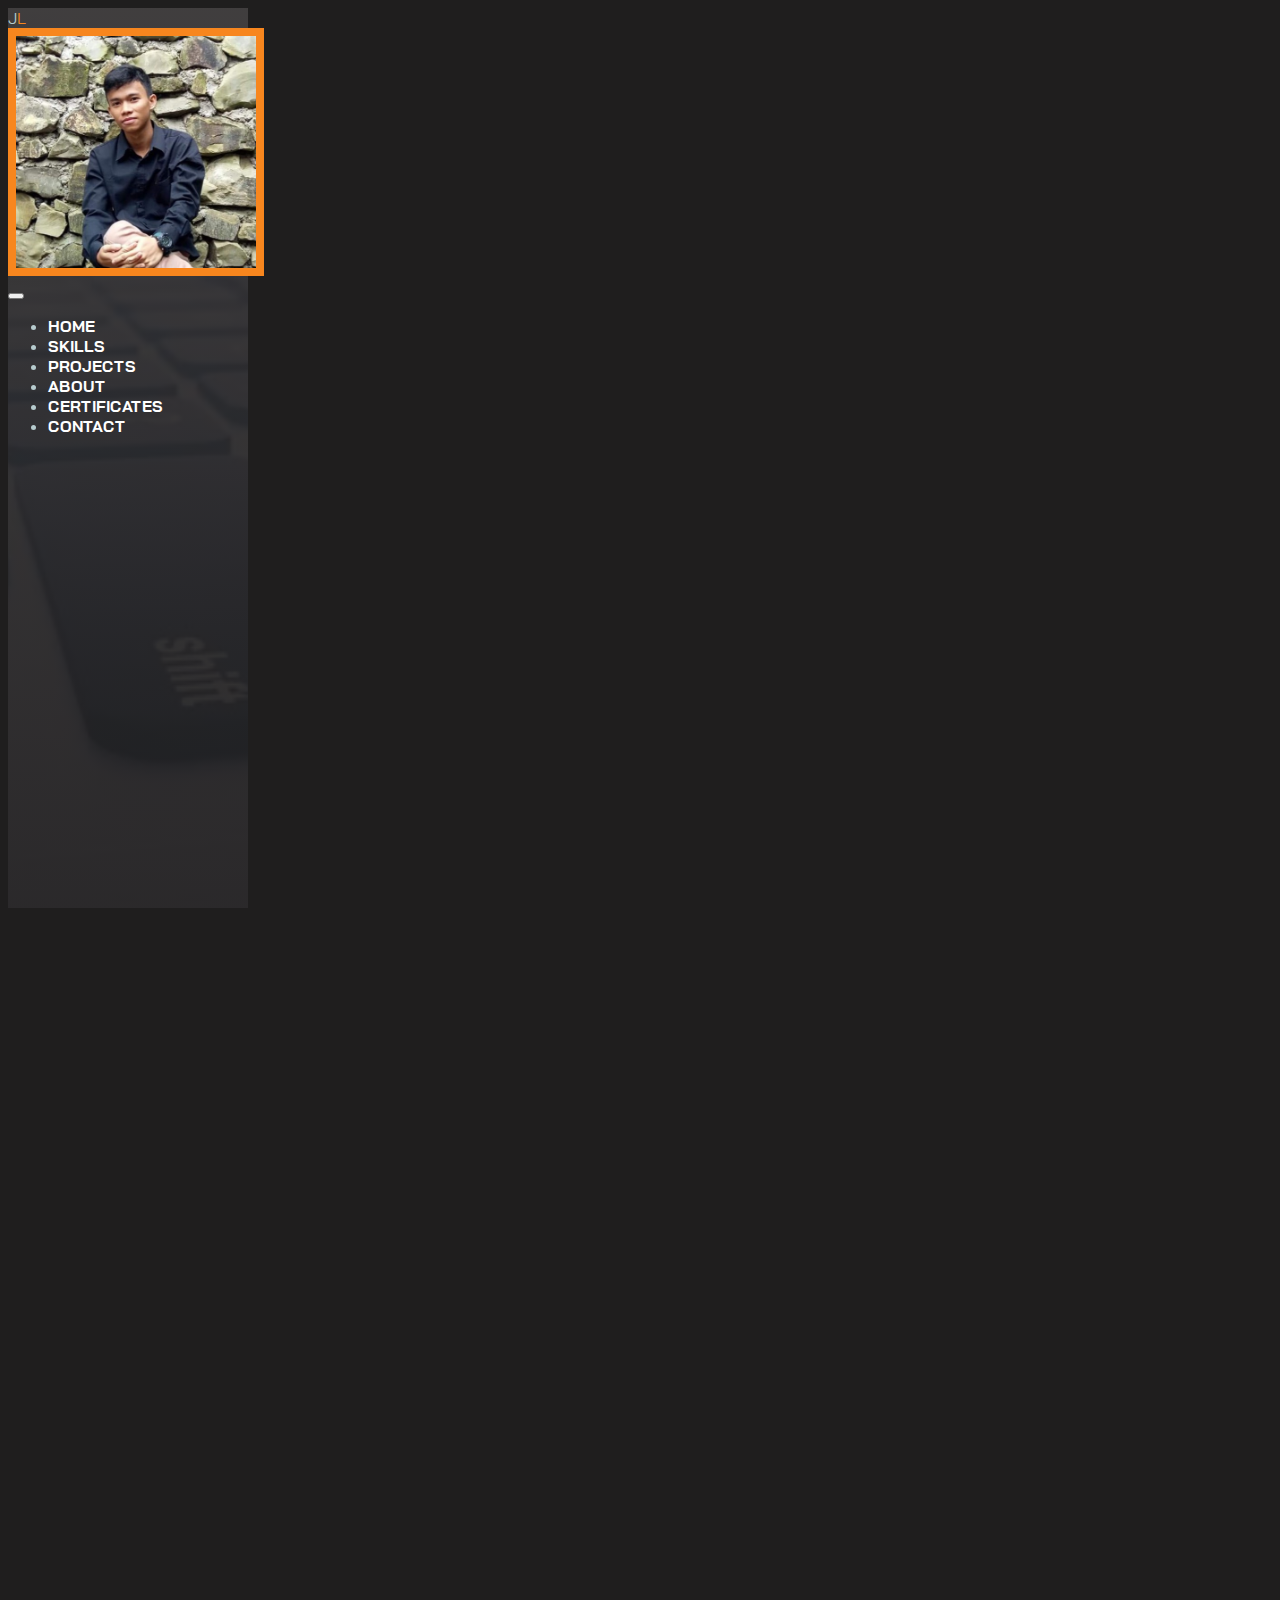
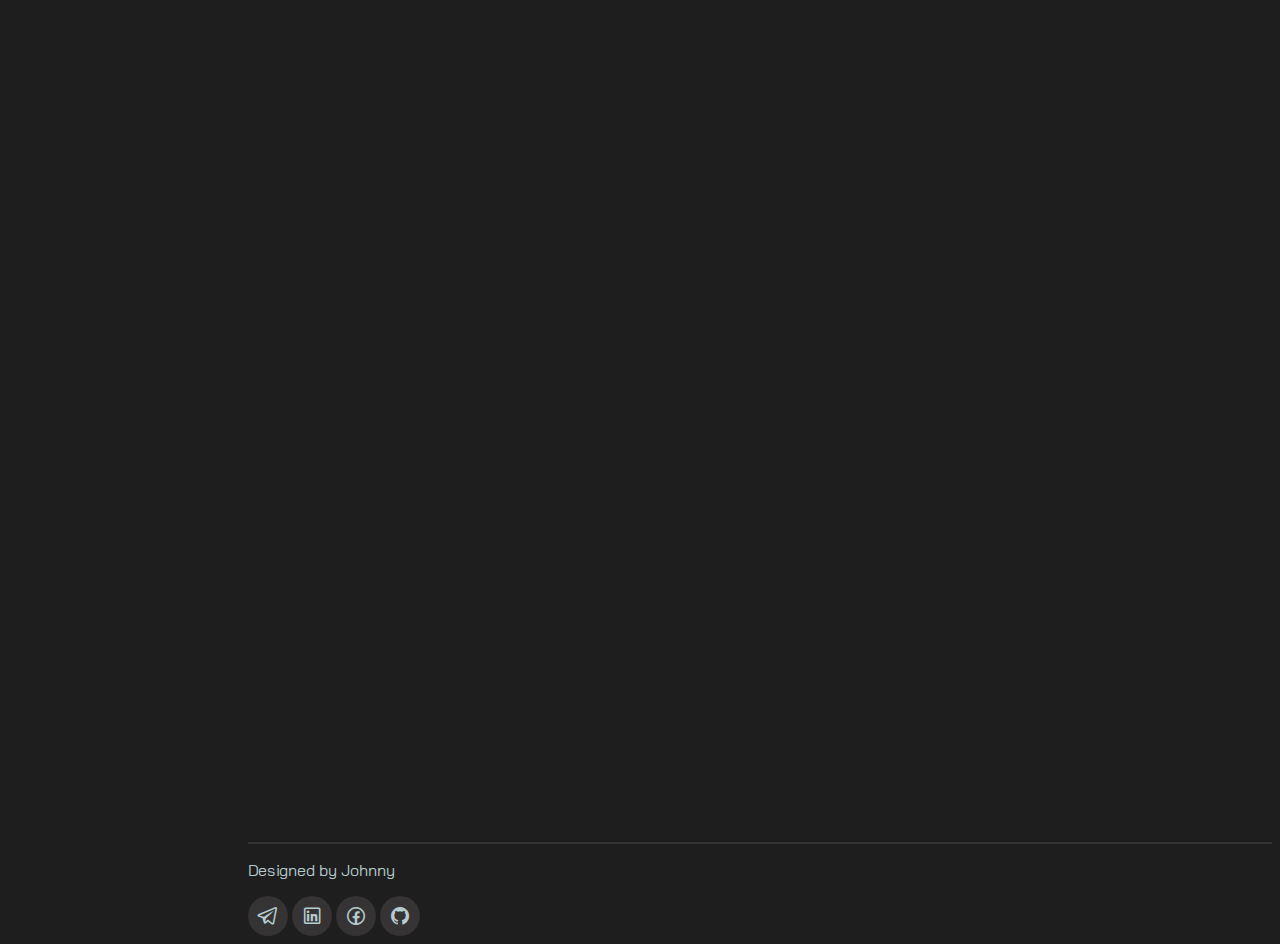
<file: index.html>
<!DOCTYPE html>
<html lang="en">

<head>
    <meta charset="UTF-8">
    <meta http-equiv="X-UA-Compatible" content="IE=edge">
    <meta name="viewport" content="width=device-width, initial-scale=1.0">
    <title>John Lloyd Ramos | Portfolio</title>
    <link href="https://cdn.jsdelivr.net/npm/bootstrap@5.3.8/dist/css/bootstrap.min.css" rel="stylesheet" integrity="sha384-sRIl4kxILFvY47J16cr9ZwB07vP4J8+LH7qKQnuqkuIAvNWLzeN8tE5YBujZqJLB" crossorigin="anonymous">
    <link rel="stylesheet" href="./assets/css/aos.css">
    <link rel="stylesheet" href="./assets/css/line-awesome.min.css">
    <link rel="stylesheet" href="./assets/css/style.css">
</head>

<body data-bs-spy="scroll" data-bs-target=".navbar">

    <!-- NAVBAR -->
    <nav class="navbar navbar-expand-lg navbar-dark fixed-top">
        <div class="container flex-lg-column">
            <a class="navbar-brand mx-lg-auto mb-lg-4" href="#">
                <span class="h3 fw-bold d-block d-lg-none">J<span class="text-brand">L</span></span>
                <img src="./assets/images/dp.jpg" class="d-none d-lg-block rounded-circle" alt="">
            </a>
            <button class="navbar-toggler" type="button" data-bs-toggle="collapse" data-bs-target="#navbarNav"
                aria-controls="navbarNav" aria-expanded="false" aria-label="Toggle navigation">
                <span class="navbar-toggler-icon"></span>
            </button>
            <div class="collapse navbar-collapse" id="navbarNav">
                <ul class="navbar-nav ms-auto flex-lg-column text-lg-center">

                    <li class="nav-item">
                        <a class="nav-link" href="#home">Home</a>
                    </li>
                    <li class="nav-item">
                        <a class="nav-link" href="#skills">Skills</a>
                    </li>
                    <li class="nav-item">
                        <a class="nav-link" href="#projects">Projects</a>
                    </li>
                    <li class="nav-item">
                        <a class="nav-link" href="#about">About</a>
                    </li>
                    <li class="nav-item">
                        <a class="nav-link" href="#certificates">Certificates</a>
                    </li>
                    <li class="nav-item">
                        <a class="nav-link" href="#contact">Contact</a>
                    </li>

                </ul>
            </div>
        </div>
    </nav>
    <!-- //NAVBAR -->

    <!-- CONTENT WRAPPER -->
    <div id="content-wrapper">

        <!-- HOME -->
        <section id="home" class="full-height px-lg-5">

            <div class="container">
                <div class="row">
                    <div class="col-lg-10">
                        <h1 class="display-4 fw-bold" data-aos="fade-up">I AM <span class="text-brand">JOHN LLOYD RAMOS</span> <br></h1>
                        <p class="lead mt-2 mb-4" data-aos="fade-up" data-aos-delay="300">
                            An IT student with a passion for technology and innovation. I specialize in web development, database management, 
                            and security system management. My goal is to create impactful solutions that drive success for businesses and individuals alike.
                        </p>
                        <div data-aos="fade-up" data-aos-delay="600">
                            <a href="#projects" class="btn btn-brand me-3">Explore My Projects</a>
                        </div>
                    </div>
                </div>
            </div>

        </section>
        <!-- //HOME -->

        <!-- SKILLS -->
        <section id="skills" class="full-height px-lg-5">
            <div class="container">

                <div class="row pb-4" data-aos="fade-up">
                    <div class="col-lg-8">
                        <h6 class="text-brand">SKILLS</h6>
                        <h1>
                            Programming Languages Used
                        </h1>
                    </div>
                </div>

                <div class="row gy-4">

                    <div class="col-md-4" data-aos="fade-up">
                        <div class="service p-4 bg-base rounded-4 shadow-effect">
                            <div class="iconbox rounded-4">
                                <i class="lab la-html5"></i>
                            </div>
                            <h5 class="mt-4 mb-2">HTML</h5>
                            <p>
                                Learned the art of crafting well-structured and semantic HTML5 documents to build the foundation of engaging web experiences.
                            </p>
                        </div>
                    </div>

                    <div class="col-md-4" data-aos="fade-up" data-aos-delay="300">
                        <div class="service p-4 bg-base rounded-4 shadow-effect">
                            <div class="iconbox rounded-4">
                                <i class="lab la-css3-alt"></i>
                            </div>
                            <h5 class="mt-4 mb-2">CSS</h5>
                            <p>
                                Gained proficiency in CSS3 to create visually appealing and responsive web designs that adapt seamlessly across devices.
                            </p>
                        </div>
                    </div>

                    <div class="col-md-4" data-aos="fade-up" data-aos-delay="600">
                        <div class="service p-4 bg-base rounded-4 shadow-effect">
                            <div class="iconbox rounded-4">
                                <i class="lab la-js-square"></i>
                            </div>
                            <h5 class="mt-4 mb-2">JavaScript</h5>
                            <p>
                                Developed dynamic and interactive web applications using JavaScript, enhancing user engagement and functionality.
                            </p>
                        </div>
                    </div>

                </div>

            </div>
        </section>
        <!-- SKILLS -->

        <!-- PROJECTS -->
        <section id="projects" class="full-height px-lg-5">
            <div class="container">

                <div class="row pb-4" data-aos="fade-up">
                    <div class="col-lg-8">
                        <h6 class="text-brand">PROJECTS</h6>
                        <h1>My Recent Projects</h1>
                    </div>
                </div>

                <div class="row gy-4">

                    <div class="col-md-6" data-aos="fade-up">
                        <div class="card-custom rounded-4 bg-base shadow-effect">
                            <div class="card-custom-image rounded-4">
                                <img class="rounded-4" src="./assets/images/finance-tracking.webp" alt="">
                            </div>
                            <div class="card-custom-content p-4">
                                <h4>Financial Tracking System</h4>
                                <p>
                                    A comprehensive financial tracking system designed to help users manage their expenses, budgets, and financial goals effectively.
                                </p>
                               
                            </div>
                        </div>
                    </div>

                    <div class="col-md-6" data-aos="fade-up" data-aos-delay="300">
                        <div class="card-custom rounded-4 bg-base shadow-effect">
                            <div class="card-custom-image rounded-4">
                                <img class="rounded-4" src="./assets/images/Beauty-Wellness.png" alt="">
                            </div>
                            <div class="card-custom-content p-4">
                                <h4>Beauty & Wellness Landing Page</h4>
                                <p>
                                    A sleek and modern landing page for a beauty and wellness brand, showcasing services, products, and customer testimonials.
                                </p>
                                
                            </div>
                        </div>
                    </div>
                </div>

            </div>
        </section>
        <!-- //PROJECTS -->

        <!-- ABOUT -->
        <section id="about" class="full-height px-lg-5">
            <div class="container">

                <div class="row pb-4" data-aos="fade-up">
                    <div class="col-lg-8">
                        <h6 class="text-brand">ABOUT</h6>
                        <h1>My Education & Experience</h1>
                    </div>
                </div>

                <div class="row gy-5">
                    <div class="col-lg-6">

                        <h3 class="mb-4" data-aos="fade-up" data-aos-delay="300">Education</h3>
                        <div class="row gy-4">

                            <div class="col-12" data-aos="fade-up" data-aos-delay="600">
                                <div class="bg-base p-4 rounded-4 shadow-effect">
                                    <h4>BS in Information Technology</h4>
                                    <p class="text-brand mb-2">University of Mindanao (2023 - Present)</p>
                                    <p class="mb-0">
                                        Currently focusing on web development, UI/UX, and database management.
                                    </p>
                                </div>
                            </div>

                            <div class="col-12" data-aos="fade-up" data-aos-delay="600">
                                <div class="bg-base p-4 rounded-4 shadow-effect">
                                    <h4>Online Education</h4>
                                    <p class="text-brand mb-2">Google Coursera (2024 - 2025)</p>
                                    <p class="mb-0">
                                        Completed courses in web development, UI/UX, and IT Support.    
                                    </p>
                                </div>
                            </div>

                            <div class="col-12" data-aos="fade-up" data-aos-delay="600">
                                <div class="bg-base p-4 rounded-4 shadow-effect">
                                    <h4>Junior to Senior High School</h4>
                                    <p class="text-brand mb-2">Bernardo D. Carpio NHS (2014 - 2020)</p>
                                    <p class="mb-0">Completed Senior High School with a focus on STEM (Science, Technology, Engineering, and Mathematics).</p>
                                </div>
                            </div>

                        </div>

                    </div>

                    <div class="col-lg-6">

                        <h3 class="mb-4" data-aos="fade-up" data-aos-delay="300">Experience</h3>
                        <div class="row gy-4">

                            <div class="col-12" data-aos="fade-up" data-aos-delay="600">
                                <div class="bg-base p-4 rounded-4 shadow-effect">
                                    <h4>Judiciary Data Encoder</h4>
                                    <p class="text-brand mb-2">AP Solutions (2021 - 2022)</p>
                                    <p class="mb-0">
                                        Accurate data entry and management within the judiciary system.
                                    </p>
                                </div>
                            </div>

                            <div class="col-12" data-aos="fade-up" data-aos-delay="600">
                                <div class="bg-base p-4 rounded-4 shadow-effect">
                                    <h4>E-Commerce Data Analyst</h4>
                                    <p class="text-brand mb-2">Spectrum (2020 - 2021)</p>
                                    <p class="mb-0">
                                        Specializing in data-driven insights to optimize online sales strategies and enhance customer experiences.
                                    </p>
                                </div>
                            </div>

                            <div class="col-12" data-aos="fade-up" data-aos-delay="600">
                                <div class="bg-base p-4 rounded-4 shadow-effect">
                                    <h4>Clerical Assistant</h4>
                                    <p class="text-brand mb-2">Office of Councilor Dayap (2019 - 2020)</p>
                                    <p class="mb-0">
                                        Administrative support and assisted in various clerical tasks to ensure smooth office operations.
                                    </p>
                                </div>
                            </div>

                        </div>

                    </div>

                </div>

            </div>
        </section>
        <!-- //ABOUT -->

        <!-- CERTIFICATES -->
        <section id="certificates" class="full-height px-lg-5">
            <div class="container">

                <div class="row pb-4" data-aos="fade-up">
                    <div class="col-lg-8">
                        <h6 class="text-brand">CERTIFICATES</h6>
                        <h1>My Certificates</h1>
                    </div>
                </div>

                <div class="row gy-4">

                    <div class="col-md-4" data-aos="fade-up">
                        <div class="card-custom rounded-4 bg-base shadow-effect">
                            <div class="card-custom-image rounded-4">
                                <img class="rounded-4" src="./assets/images/ITSupport_Cert.png" alt="">
                            </div>
                            <div class="card-custom-content p-4">
                                <p class="text-brand mb-2">Nov 4, 2025</p>
                                <h5 class="mb-4">
                                    Google IT Support Professional Certificate
                                </h5>
                                <a href="https://www.coursera.org/account/accomplishments/professional-cert/LSFQOFPA9A81" target="_blank" class="link-custom">Read More</a>
                            </div>
                        </div>
                    </div>

                    <div class="col-md-4" data-aos="fade-up">
                        <div class="card-custom rounded-4 bg-base shadow-effect">
                            <div class="card-custom-image rounded-4">
                                <img class="rounded-4" src="./assets/images/ITNetworking_Cert.png" alt="">
                            </div>
                            <div class="card-custom-content p-4">
                                <p class="text-brand mb-2">Nov 4, 2025</p>
                                <h5 class="mb-4">
                                    Google Networking Professional Certificate
                                </h5>
                                <a href="https://coursera.org/share/15b78e711465ccabb2461dcfa98e40af" target="_blank" class="link-custom">Read More</a>
                            </div>
                        </div>
                    </div>

                    <div class="col-md-4" data-aos="fade-up">
                        <div class="card-custom rounded-4 bg-base shadow-effect">
                            <div class="card-custom-image rounded-4">
                                <img class="rounded-4" src="./assets/images/IT_OS_Cert.png" alt="">
                            </div>
                            <div class="card-custom-content p-4">
                                <p class="text-brand mb-2">Nov 4, 2025</p>
                                <h5 class="mb-4">
                                    Google Operating System Professional Certificate
                                </h5>
                                <a href="https://coursera.org/share/fc00935b7c4b14bda50ca4082fdb70f9" target="_blank" class="link-custom">Read More</a>
                            </div>
                        </div>
                    </div>

                    <div class="col-md-4" data-aos="fade-up">
                        <div class="card-custom rounded-4 bg-base shadow-effect">
                            <div class="card-custom-image rounded-4">
                                <img class="rounded-4" src="./assets/images/ITSystemAdministration_cert.png" alt="">
                            </div>
                            <div class="card-custom-content p-4">
                                <p class="text-brand mb-2">Dec 18, 2025</p>
                                <h5 class="mb-4">
                                    Google System Administration Professional Certificate
                                </h5>
                                <a href="https://coursera.org/share/b7662ce9567d2d2753fd430181bf6ccd" target="_blank" class="link-custom">Read More</a>
                            </div>
                        </div>
                    </div>

                    <div class="col-md-4" data-aos="fade-up">
                        <div class="card-custom rounded-4 bg-base shadow-effect">
                            <div class="card-custom-image rounded-4">
                                <img class="rounded-4" src="./assets/images/ITSecurity_Cert.png" alt="">
                            </div>
                            <div class="card-custom-content p-4">
                                <p class="text-brand mb-2">Nov 4, 2025</p>
                                <h5 class="mb-4">
                                    Google IT Security System Management Professional Certificate
                                </h5>
                                <a href="https://coursera.org/share/a89550cb9cd7c148a5d86a79e2e8f595" target="_blank" class="link-custom">Read More</a>
                            </div>
                        </div>
                    </div>

                </div>

            </div>
        </section>
        <!-- CERTIFICATES -->

        <!-- CONTACT -->
        <section id="contact" class="full-height px-lg-5">
            <div class="container">

                <div class="row justify-content-center text-center">
                    <div class="col-lg-8 pb-4" data-aos="fade-up">
                        <h6 class="text-brand">CONTACT</h6>
                        <h1>Interested in working together? Let's talk
                        </h1>
                    </div>

                    <div class="col-lg-8" data-aos="fade-up" data-aos-delay="300">
                        <form action="#" class="row g-lg-3 gy-3">
                            <div class="form-group col-md-6">
                                <input type="text" class="form-control" placeholder="Enter your name">
                            </div>
                            <div class="form-group col-md-6">
                                <input type="email" class="form-control" placeholder="Enter your email">
                            </div>
                            <div class="form-group col-12">
                                <input type="text" class="form-control" placeholder="Enter subject">
                            </div>
                            <div class="form-group col-12">
                                <textarea name="" rows="4" class="form-control" placeholder="Enter your message"></textarea>
                            </div>
                            <div class="form-group col-12 d-grid">
                                <button type="submit" class="btn btn-brand">Contact me</button>
                            </div>
                        </form>
                    </div>
                </div>


            </div>
        </section>
        <!-- //CONTACT -->

        <!-- FOOTER -->
        <footer class="py-5 px-lg-5">
            <div class="container">
                <div class="row gy-4 justify-content-between">
                    <div class="col-auto">
                        <p class="mb-0">Designed by <a href="#" class="fw-bold">Johnny</a></p>
                    </div>
                    <div class="col-auto">
                        <div class="social-icons">
                            <a href="https://t.me/@johnlloydramos" target="_blank"><i class="lab la-telegram"></i></a>
                            <a href="https://www.linkedin.com/in/john-lloyd-ramos-7476912b7/" target="_blank"><i class="lab la-linkedin"></i></a>
                            <a href="https://www.facebook.com/johnlloyd.ramos.7792/" target="_blank"><i class="lab la-facebook"></i></a>
                            <a href="https://github.com/Jani-777" target="_blank"><i class="lab la-github"></i></a>
                        </div>
                    </div>
                </div>
            </div>
        </footer>
        <!-- //FOOTER -->

    </div>
    <!-- //CONTENT WRAPPER -->



    <script src="./assets/js/bootstrap.bundle.min.js"></script>
    <script src="./assets/js/aos.js"></script>
    <script src="./assets/js/main.js"></script>
</body>

</html>
</file>
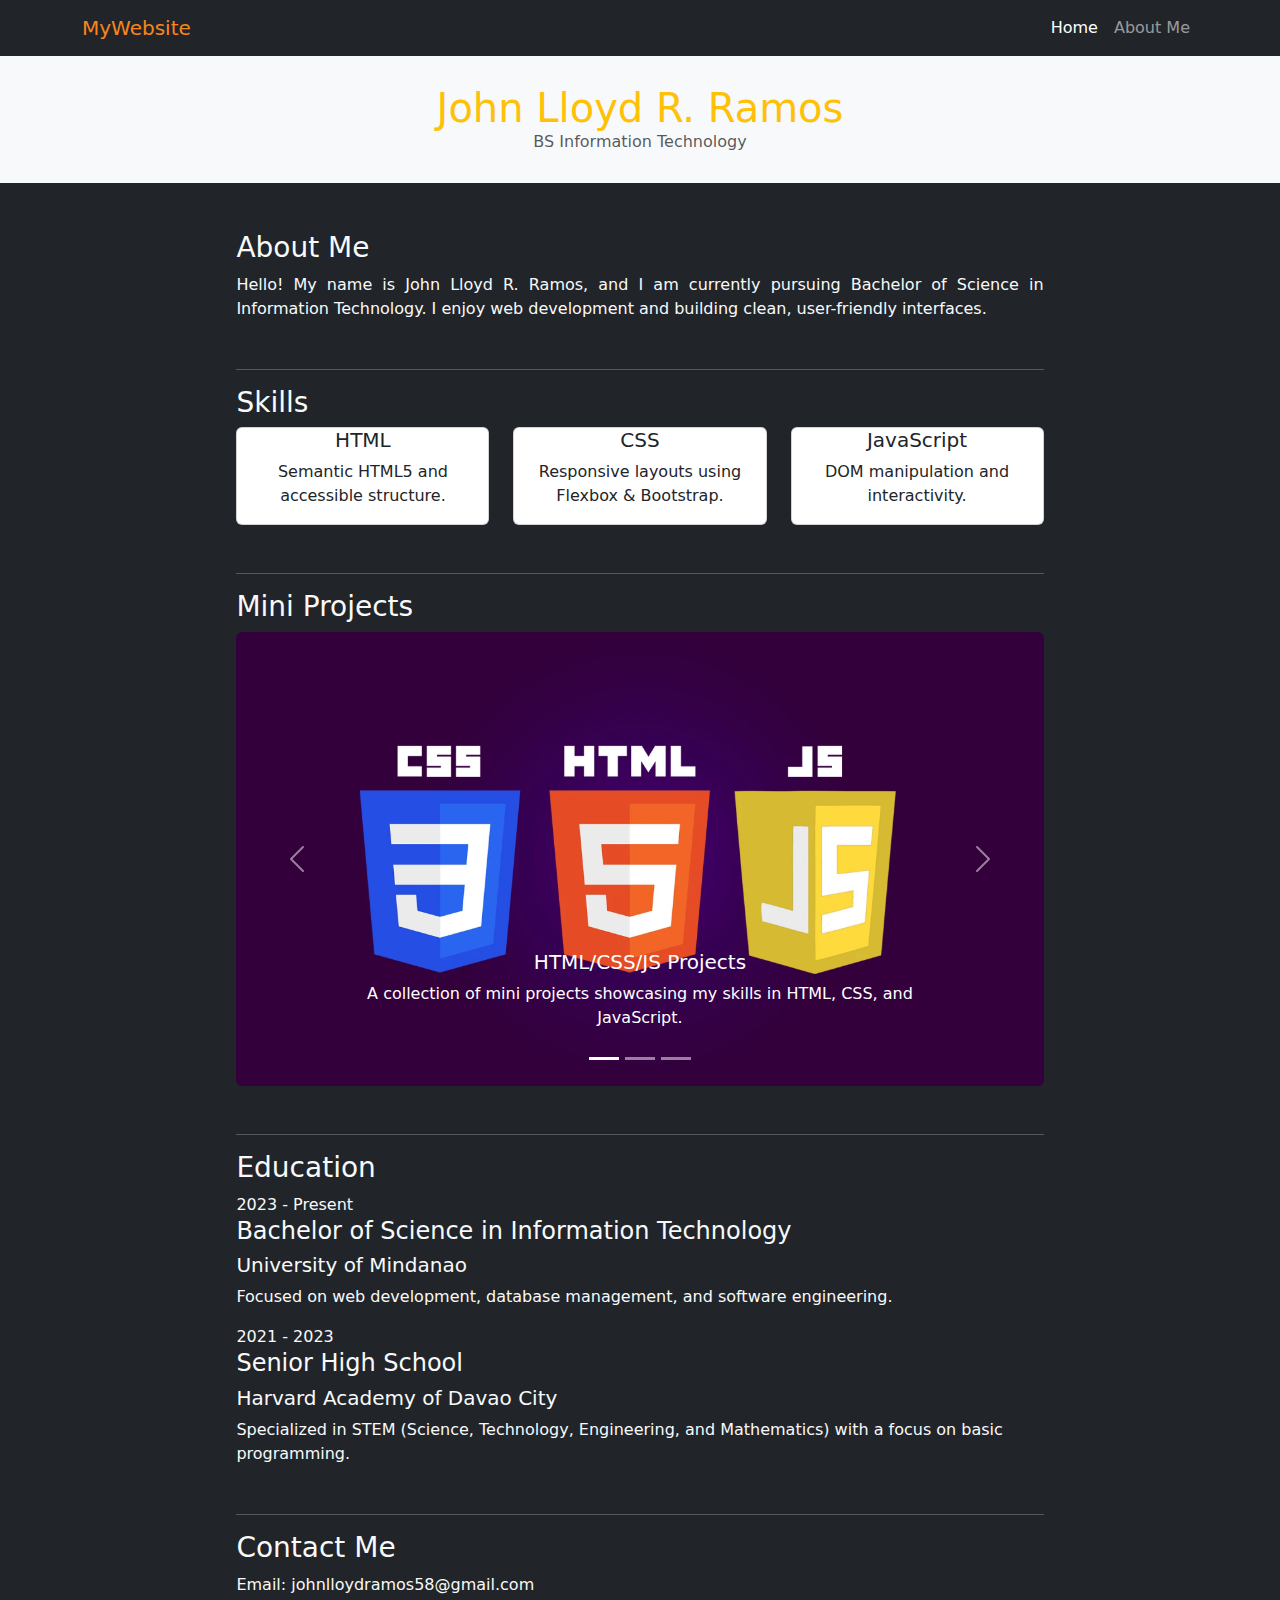
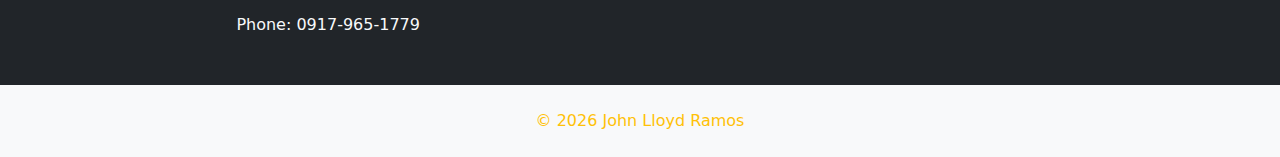
<file: about.html>
<!DOCTYPE html>
<html lang="en">
<head>
<meta charset="UTF-8">
<meta name="viewport" content="width=device-width, initial-scale=1.0">
<title>Biography</title>

<link href="https://cdn.jsdelivr.net/npm/bootstrap@5.3.2/dist/css/bootstrap.min.css" rel="stylesheet">
<link rel="stylesheet" href="style.css">
</head>

<body class="bg-dark text-light">
<nav class="navbar navbar-expand-lg navbar-dark bg-dark" style="position: fixed; width: 100%; z-index: 1000;">
   <div class="container">
    <a class="navbar-brand" href="index.html" style="color: rgb(247, 134, 30);">MyWebsite</a>
    <button class="navbar-toggler" type="button" data-bs-toggle="collapse" data-bs-target="#navbarNav">
      <span class="navbar-toggler-icon"></span>
    </button>
    <div class="collapse navbar-collapse" id="navbarNav">
      <ul class="navbar-nav ms-auto">
        <li class="nav-item"><a class="nav-link active" href="index.html">Home</a></li>
        <li class="nav-item"><a class="nav-link" href="about.html">About Me</a></li>
      </ul>
    </div>
  </div>
</nav>

<header class="text-center py-4 bg-light">
    <h1 class="text-warning mb-0" style="margin-top: 60px;">John Lloyd R. Ramos</h1>
    <h6 class="text-muted">BS Information Technology</h6>
</header>

<div class="container my-5" style="padding-left: 13%; padding-right: 13%;">

    <section class="mb-5">
        <h3>About Me</h3>
        <p style="text-align: justify;">
            Hello! My name is John Lloyd R. Ramos, and I am currently pursuing
            Bachelor of Science in Information Technology. I enjoy web development
            and building clean, user-friendly interfaces.
        </p>
    </section>
    <hr>
    <section class="mb-5">
        <h3>Skills</h3>
        <div class="row g-4">
            <div class="col-md-4">
                <div class="card h-100 text-center">
                    <h5>HTML</h5>
                    <p style="text-align: center;">Semantic HTML5 and accessible structure.</p>
                </div>
            </div>
            <div class="col-md-4">
                <div class="card h-100 text-center">
                    <h5>CSS</h5>
                    <p style="text-align: center;">Responsive layouts using Flexbox & Bootstrap.</p>
                </div>
            </div>
            <div class="col-md-4">
                <div class="card h-100 text-center">
                    <h5>JavaScript</h5>
                    <p style="text-align: center;">DOM manipulation and interactivity.</p>
                </div>
            </div>
        </div>
    </section>
    <hr>
    <section class="mb-5">
        <h3>Mini Projects</h3>

        <div id="projectsCarousel" class="carousel slide">
            <div class="carousel-indicators">
                <button type="button" data-bs-target="#carouselExampleIndicators" data-bs-slide-to="0" class="active" aria-current="true" aria-label="Slide 1"></button>
                <button type="button" data-bs-target="#carouselExampleIndicators" data-bs-slide-to="1" aria-label="Slide 2"></button>
                <button type="button" data-bs-target="#carouselExampleIndicators" data-bs-slide-to="2" aria-label="Slide 3"></button>
            </div>
            <div class="carousel-inner rounded">
                <div class="carousel-item active">
                    <img src="images/skillsful-char.png" class="d-block w-100 carousel-img">
                    <div class="carousel-caption">
                        <h5>HTML/CSS/JS Projects</h5>
                        <p style="text-align: center;">
                            A collection of mini projects showcasing my skills in HTML, CSS, and JavaScript.
                        </p>
                    </div>
                </div>
                <div class="carousel-item">
                    <img src="images/coffee-web.jpg" class="d-block w-100 carousel-img">
                    <div class="carousel-caption">
                        <h5>Coffee Shop Website</h5>
                        <p style="text-align: center;">
                            A responsive website for a coffee shop, featuring interactive buttons.
                        </p>
                    </div>
                </div>
                <div class="carousel-item">
                    <img src="images/Builderz-1.png" class="d-block w-100 carousel-img">
                    <div class="carousel-caption">
                        <h5>Construction Website</h5>
                        <p style="text-align: center;">
                            A construction company website with a modern design, showcasing services and projects.
                        </p>
                    </div>
                </div>
            </div>

            <button class="carousel-control-prev" type="button" data-bs-target="#projectsCarousel" data-bs-slide="prev">
                <span class="carousel-control-prev-icon"></span>
            </button>
            <button class="carousel-control-next" type="button" data-bs-target="#projectsCarousel" data-bs-slide="next">
                <span class="carousel-control-next-icon"></span>
            </button>
        </div>
    </section>
    <hr>
    <section class="mb-5">
        <h3>Education</h3>
            <div class="education-timeline">
                <div class="education-item">
                    <div class="education-dot"></div>
                    <div class="education-content">
                        <span class="education-date">2023 - Present</span>
                        <h4>Bachelor of Science in Information Technology</h4>
                        <h5>University of Mindanao</h5>
                        <p>Focused on web development, database management, and software engineering.</p>
                    </div>
                </div>

                <div class="education-item">
                    <div class="education-dot"></div>
                    <div class="education-content">
                        <span class="education-date">2021 - 2023</span>
                        <h4>Senior High School</h4>
                        <h5>Harvard Academy of Davao City</h5>
                        <p>Specialized in STEM (Science, Technology, Engineering, and Mathematics) with a focus on basic programming.</p>
                    </div>
                </div>
            </div>
    </section>
    <hr>
    <section>
        <h3>Contact Me</h3>
        <p>Email: johnlloydramos58@gmail.com</p>
        <p>Phone: 0917-965-1779</p>
    </section>

</div>

<footer class="text-center py-4 bg-light text-warning">
    © 2026 John Lloyd Ramos
</footer>

<script src="https://cdn.jsdelivr.net/npm/bootstrap@5.3.2/dist/js/bootstrap.bundle.min.js"></script>
</body>
</html>
</file>
<file: assets/css/style.css>
@import url('https://fonts.googleapis.com/css2?family=Bai+Jamjuree:wght@400;500;600;700&display=swap');

:root {
    --color-body: #b6cbce;
    --color-heading: #eef3db;
    --color-base: #353333;
    --color-base2: #1f1e1e;
    --color-brand: rgb(247, 134, 30);
    --color-brand2: rgb(235, 152, 79);
    --sidbar-width: 240px;
    --font-base: "Bai Jamjuree";
}

body {
    background-color: var(--color-base2);
    color: var(--color-body);
    font-family: var(--font-base), sans-serif;
}

h1,h2,h3,h4,h5,h6 {
    color: var(--color-heading);
    font-weight: 700;
}

a {
    text-decoration: none;
    color: var(--color-body);
    transition: all 0.4s ease;
}

a:hover {
    color: var(--color-brand);
}

img {
    width: 100%;
}

.text-brand {
    color: var(--color-brand);
}

.bg-base {
    background-color: var(--color-base);
}

.full-height {
    min-height: 100vh;
    height: 100%;
    display: flex;
    flex-direction: column;
    justify-content: center;
    padding-top: 80px;
    padding-bottom: 80px;
    border-bottom: 2px solid rgba(255,255,255, 0.1);
}

.shadow-effect {
    transition: all 0.5s;
}

.shadow-effect:hover {
    box-shadow: -6px 6px 0 0 var(--color-brand);
}

.iconbox {
    width: 60px;
    height: 60px;
    display: flex;
    align-items: center;
    justify-content: center;
    font-size: 32px;
    background-color: var(--color-brand);
    color: var(--color-base);
}

/* NAVBAR */
.navbar {
    background-color: var(--color-base);
}

.navbar .nav-link {
    font-weight: 700;
    text-transform: uppercase;
    color: #fff;
}

.navbar .nav-link:hover {
    color: var(--color-brand);
}

.navbar .nav-link.active {
    color: var(--color-brand);
}

@media (min-width: 992px) {
    .navbar {
        min-height: 100vh;
        width: var(--sidbar-width);
        background: linear-gradient(#353333f1, #1f1e1eef), url(../images/OIP.webp);
        background-size: cover;
        background-position: center;
    }

    .navbar-brand img {
        border: 8px solid var(--color-brand);
    }

    /* CONTENT WRAPPER */
    #content-wrapper {
        padding-left: var(--sidbar-width);
    }
}

/* BTN */
.btn {
    padding: 12px 28px;
    font-weight: 700;
}

.btn-brand {
    background-color: var(--color-brand);
    border-color: var(--color-brand);
    color: var(--color-base);
}

.btn-brand:hover,
.btn-brand:focus {
    background-color: var(--color-brand2);
    color: var(--color-base);
    border-color: var(--color-brand2);
}

.link-custom {
    font-weight: 700;
    position: relative;
}

.link-custom::after {
    content: "";
    width: 0%;
    height: 2px;
    background-color: var(--color-brand);
    position: absolute;
    left: 0;
    top: 110%;
    transition: all 0.4s;
}

.link-custom:hover::after {
    width: 100%;
}

/* CARD */
.card-custom .card-custom-image {
    overflow: hidden;
}

.card-custom .card-custom-image img {
    transition: all 0.4s ease;
}

.card-custom:hover .card-custom-image img {
    transform: scale(1.1);
}

/* CONTACT */
#contact .form-control {
    background-color: var(--color-base);
    border-color: var(--color-base);
    color: var(--color-body);
}

#contact .form-control:focus {
    border-color: var(--color-brand);
    box-shadow: none;
}

#contact .form-control::placeholder {
    color: var(--color-body);
}

#contact input.form-control {
    height: 44px;
}

.social-icons a {
    width: 40px;
    height: 40px;
    display: inline-flex;
    align-items: center;
    justify-content: center;
    background-color: var(--color-base);
    border-radius: 100px;
    font-size: 24px;
}
</file>
<file: style.css>

</file>
<file: assets/css/line-awesome.min.css>
.la,.lab,.lad,.lal,.lar,.las{-moz-osx-font-smoothing:grayscale;-webkit-font-smoothing:antialiased;display:inline-block;font-style:normal;font-variant:normal;text-rendering:auto;line-height:1}.la-lg{font-size:1.33333em;line-height:.75em;vertical-align:-.0667em}.la-xs{font-size:.75em}.la-sm{font-size:.875em}.la-1x{font-size:1em}.la-2x{font-size:2em}.la-3x{font-size:3em}.la-4x{font-size:4em}.la-5x{font-size:5em}.la-6x{font-size:6em}.la-7x{font-size:7em}.la-8x{font-size:8em}.la-9x{font-size:9em}.la-10x{font-size:10em}.la-fw{text-align:center;width:1.25em}.la-ul{list-style-type:none;margin-left:2.5em;padding-left:0}.la-ul>li{position:relative}.la-li{left:-2em;position:absolute;text-align:center;width:2em;line-height:inherit}.la-border{border:solid .08em #eee;border-radius:.1em;padding:.2em .25em .15em}.la-pull-left{float:left}.la-pull-right{float:right}.la.la-pull-left,.lab.la-pull-left,.lal.la-pull-left,.lar.la-pull-left,.las.la-pull-left{margin-right:.3em}.la.la-pull-right,.lab.la-pull-right,.lal.la-pull-right,.lar.la-pull-right,.las.la-pull-right{margin-left:.3em}.la-spin{-webkit-animation:la-spin 2s infinite linear;animation:la-spin 2s infinite linear}.la-pulse{-webkit-animation:la-spin 1s infinite steps(8);animation:la-spin 1s infinite steps(8)}@-webkit-keyframes la-spin{0%{-webkit-transform:rotate(0);transform:rotate(0)}100%{-webkit-transform:rotate(360deg);transform:rotate(360deg)}}@keyframes la-spin{0%{-webkit-transform:rotate(0);transform:rotate(0)}100%{-webkit-transform:rotate(360deg);transform:rotate(360deg)}}.la-rotate-90{-webkit-transform:rotate(90deg);transform:rotate(90deg)}.la-rotate-180{-webkit-transform:rotate(180deg);transform:rotate(180deg)}.la-rotate-270{-webkit-transform:rotate(270deg);transform:rotate(270deg)}.la-flip-horizontal{-webkit-transform:scale(-1,1);transform:scale(-1,1)}.la-flip-vertical{-webkit-transform:scale(1,-1);transform:scale(1,-1)}.la-flip-both,.la-flip-horizontal.la-flip-vertical{-webkit-transform:scale(-1,-1);transform:scale(-1,-1)}:root .la-flip-both,:root .la-flip-horizontal,:root .la-flip-vertical,:root .la-rotate-180,:root .la-rotate-270,:root .la-rotate-90{-webkit-filter:none;filter:none}.la-stack{display:inline-block;height:2em;line-height:2em;position:relative;vertical-align:middle;width:2.5em}.la-stack-1x,.la-stack-2x{left:0;position:absolute;text-align:center;width:100%}.la-stack-1x{line-height:inherit}.la-stack-2x{font-size:2em}.la-inverse{color:#fff}.la-500px:before{content:"\f26e"}.la-accessible-icon:before{content:"\f368"}.la-accusoft:before{content:"\f369"}.la-acquisitions-incorporated:before{content:"\f6af"}.la-ad:before{content:"\f641"}.la-address-book:before{content:"\f2b9"}.la-address-card:before{content:"\f2bb"}.la-adjust:before{content:"\f042"}.la-adn:before{content:"\f170"}.la-adobe:before{content:"\f778"}.la-adversal:before{content:"\f36a"}.la-affiliatetheme:before{content:"\f36b"}.la-air-freshener:before{content:"\f5d0"}.la-airbnb:before{content:"\f834"}.la-algolia:before{content:"\f36c"}.la-align-center:before{content:"\f037"}.la-align-justify:before{content:"\f039"}.la-align-left:before{content:"\f036"}.la-align-right:before{content:"\f038"}.la-alipay:before{content:"\f642"}.la-allergies:before{content:"\f461"}.la-amazon:before{content:"\f270"}.la-amazon-pay:before{content:"\f42c"}.la-ambulance:before{content:"\f0f9"}.la-american-sign-language-interpreting:before{content:"\f2a3"}.la-amilia:before{content:"\f36d"}.la-anchor:before{content:"\f13d"}.la-android:before{content:"\f17b"}.la-angellist:before{content:"\f209"}.la-angle-double-down:before{content:"\f103"}.la-angle-double-left:before{content:"\f100"}.la-angle-double-right:before{content:"\f101"}.la-angle-double-up:before{content:"\f102"}.la-angle-down:before{content:"\f107"}.la-angle-left:before{content:"\f104"}.la-angle-right:before{content:"\f105"}.la-angle-up:before{content:"\f106"}.la-angry:before{content:"\f556"}.la-angrycreative:before{content:"\f36e"}.la-angular:before{content:"\f420"}.la-ankh:before{content:"\f644"}.la-app-store:before{content:"\f36f"}.la-app-store-ios:before{content:"\f370"}.la-apper:before{content:"\f371"}.la-apple:before{content:"\f179"}.la-apple-alt:before{content:"\f5d1"}.la-apple-pay:before{content:"\f415"}.la-archive:before{content:"\f187"}.la-archway:before{content:"\f557"}.la-arrow-alt-circle-down:before{content:"\f358"}.la-arrow-alt-circle-left:before{content:"\f359"}.la-arrow-alt-circle-right:before{content:"\f35a"}.la-arrow-alt-circle-up:before{content:"\f35b"}.la-arrow-circle-down:before{content:"\f0ab"}.la-arrow-circle-left:before{content:"\f0a8"}.la-arrow-circle-right:before{content:"\f0a9"}.la-arrow-circle-up:before{content:"\f0aa"}.la-arrow-down:before{content:"\f063"}.la-arrow-left:before{content:"\f060"}.la-arrow-right:before{content:"\f061"}.la-arrow-up:before{content:"\f062"}.la-arrows-alt:before{content:"\f0b2"}.la-arrows-alt-h:before{content:"\f337"}.la-arrows-alt-v:before{content:"\f338"}.la-artstation:before{content:"\f77a"}.la-assistive-listening-systems:before{content:"\f2a2"}.la-asterisk:before{content:"\f069"}.la-asymmetrik:before{content:"\f372"}.la-at:before{content:"\f1fa"}.la-atlas:before{content:"\f558"}.la-atlassian:before{content:"\f77b"}.la-atom:before{content:"\f5d2"}.la-audible:before{content:"\f373"}.la-audio-description:before{content:"\f29e"}.la-autoprefixer:before{content:"\f41c"}.la-avianex:before{content:"\f374"}.la-aviato:before{content:"\f421"}.la-award:before{content:"\f559"}.la-aws:before{content:"\f375"}.la-baby:before{content:"\f77c"}.la-baby-carriage:before{content:"\f77d"}.la-backspace:before{content:"\f55a"}.la-backward:before{content:"\f04a"}.la-bacon:before{content:"\f7e5"}.la-balance-scale:before{content:"\f24e"}.la-balance-scale-left:before{content:"\f515"}.la-balance-scale-right:before{content:"\f516"}.la-ban:before{content:"\f05e"}.la-band-aid:before{content:"\f462"}.la-bandcamp:before{content:"\f2d5"}.la-barcode:before{content:"\f02a"}.la-bars:before{content:"\f0c9"}.la-baseball-ball:before{content:"\f433"}.la-basketball-ball:before{content:"\f434"}.la-bath:before{content:"\f2cd"}.la-battery-empty:before{content:"\f244"}.la-battery-full:before{content:"\f240"}.la-battery-half:before{content:"\f242"}.la-battery-quarter:before{content:"\f243"}.la-battery-three-quarters:before{content:"\f241"}.la-battle-net:before{content:"\f835"}.la-bed:before{content:"\f236"}.la-beer:before{content:"\f0fc"}.la-behance:before{content:"\f1b4"}.la-behance-square:before{content:"\f1b5"}.la-bell:before{content:"\f0f3"}.la-bell-slash:before{content:"\f1f6"}.la-bezier-curve:before{content:"\f55b"}.la-bible:before{content:"\f647"}.la-bicycle:before{content:"\f206"}.la-biking:before{content:"\f84a"}.la-bimobject:before{content:"\f378"}.la-binoculars:before{content:"\f1e5"}.la-biohazard:before{content:"\f780"}.la-birthday-cake:before{content:"\f1fd"}.la-bitbucket:before{content:"\f171"}.la-bitcoin:before{content:"\f379"}.la-bity:before{content:"\f37a"}.la-black-tie:before{content:"\f27e"}.la-blackberry:before{content:"\f37b"}.la-blender:before{content:"\f517"}.la-blender-phone:before{content:"\f6b6"}.la-blind:before{content:"\f29d"}.la-blog:before{content:"\f781"}.la-blogger:before{content:"\f37c"}.la-blogger-b:before{content:"\f37d"}.la-bluetooth:before{content:"\f293"}.la-bluetooth-b:before{content:"\f294"}.la-bold:before{content:"\f032"}.la-bolt:before{content:"\f0e7"}.la-bomb:before{content:"\f1e2"}.la-bone:before{content:"\f5d7"}.la-bong:before{content:"\f55c"}.la-book:before{content:"\f02d"}.la-book-dead:before{content:"\f6b7"}.la-book-medical:before{content:"\f7e6"}.la-book-open:before{content:"\f518"}.la-book-reader:before{content:"\f5da"}.la-bookmark:before{content:"\f02e"}.la-bootstrap:before{content:"\f836"}.la-border-all:before{content:"\f84c"}.la-border-none:before{content:"\f850"}.la-border-style:before{content:"\f853"}.la-bowling-ball:before{content:"\f436"}.la-box:before{content:"\f466"}.la-box-open:before{content:"\f49e"}.la-boxes:before{content:"\f468"}.la-braille:before{content:"\f2a1"}.la-brain:before{content:"\f5dc"}.la-bread-slice:before{content:"\f7ec"}.la-briefcase:before{content:"\f0b1"}.la-briefcase-medical:before{content:"\f469"}.la-broadcast-tower:before{content:"\f519"}.la-broom:before{content:"\f51a"}.la-brush:before{content:"\f55d"}.la-btc:before{content:"\f15a"}.la-buffer:before{content:"\f837"}.la-bug:before{content:"\f188"}.la-building:before{content:"\f1ad"}.la-bullhorn:before{content:"\f0a1"}.la-bullseye:before{content:"\f140"}.la-burn:before{content:"\f46a"}.la-buromobelexperte:before{content:"\f37f"}.la-bus:before{content:"\f207"}.la-bus-alt:before{content:"\f55e"}.la-business-time:before{content:"\f64a"}.la-buy-n-large:before{content:"\f8a6"}.la-buysellads:before{content:"\f20d"}.la-calculator:before{content:"\f1ec"}.la-calendar:before{content:"\f133"}.la-calendar-alt:before{content:"\f073"}.la-calendar-check:before{content:"\f274"}.la-calendar-day:before{content:"\f783"}.la-calendar-minus:before{content:"\f272"}.la-calendar-plus:before{content:"\f271"}.la-calendar-times:before{content:"\f273"}.la-calendar-week:before{content:"\f784"}.la-camera:before{content:"\f030"}.la-camera-retro:before{content:"\f083"}.la-campground:before{content:"\f6bb"}.la-canadian-maple-leaf:before{content:"\f785"}.la-candy-cane:before{content:"\f786"}.la-cannabis:before{content:"\f55f"}.la-capsules:before{content:"\f46b"}.la-car:before{content:"\f1b9"}.la-car-alt:before{content:"\f5de"}.la-car-battery:before{content:"\f5df"}.la-car-crash:before{content:"\f5e1"}.la-car-side:before{content:"\f5e4"}.la-caret-down:before{content:"\f0d7"}.la-caret-left:before{content:"\f0d9"}.la-caret-right:before{content:"\f0da"}.la-caret-square-down:before{content:"\f150"}.la-caret-square-left:before{content:"\f191"}.la-caret-square-right:before{content:"\f152"}.la-caret-square-up:before{content:"\f151"}.la-caret-up:before{content:"\f0d8"}.la-carrot:before{content:"\f787"}.la-cart-arrow-down:before{content:"\f218"}.la-cart-plus:before{content:"\f217"}.la-cash-register:before{content:"\f788"}.la-cat:before{content:"\f6be"}.la-cc-amazon-pay:before{content:"\f42d"}.la-cc-amex:before{content:"\f1f3"}.la-cc-apple-pay:before{content:"\f416"}.la-cc-diners-club:before{content:"\f24c"}.la-cc-discover:before{content:"\f1f2"}.la-cc-jcb:before{content:"\f24b"}.la-cc-mastercard:before{content:"\f1f1"}.la-cc-paypal:before{content:"\f1f4"}.la-cc-stripe:before{content:"\f1f5"}.la-cc-visa:before{content:"\f1f0"}.la-centercode:before{content:"\f380"}.la-centos:before{content:"\f789"}.la-certificate:before{content:"\f0a3"}.la-chair:before{content:"\f6c0"}.la-chalkboard:before{content:"\f51b"}.la-chalkboard-teacher:before{content:"\f51c"}.la-charging-station:before{content:"\f5e7"}.la-chart-area:before{content:"\f1fe"}.la-chart-bar:before{content:"\f080"}.la-chart-line:before{content:"\f201"}.la-chart-pie:before{content:"\f200"}.la-check:before{content:"\f00c"}.la-check-circle:before{content:"\f058"}.la-check-double:before{content:"\f560"}.la-check-square:before{content:"\f14a"}.la-cheese:before{content:"\f7ef"}.la-chess:before{content:"\f439"}.la-chess-bishop:before{content:"\f43a"}.la-chess-board:before{content:"\f43c"}.la-chess-king:before{content:"\f43f"}.la-chess-knight:before{content:"\f441"}.la-chess-pawn:before{content:"\f443"}.la-chess-queen:before{content:"\f445"}.la-chess-rook:before{content:"\f447"}.la-chevron-circle-down:before{content:"\f13a"}.la-chevron-circle-left:before{content:"\f137"}.la-chevron-circle-right:before{content:"\f138"}.la-chevron-circle-up:before{content:"\f139"}.la-chevron-down:before{content:"\f078"}.la-chevron-left:before{content:"\f053"}.la-chevron-right:before{content:"\f054"}.la-chevron-up:before{content:"\f077"}.la-child:before{content:"\f1ae"}.la-chrome:before{content:"\f268"}.la-chromecast:before{content:"\f838"}.la-church:before{content:"\f51d"}.la-circle:before{content:"\f111"}.la-circle-notch:before{content:"\f1ce"}.la-city:before{content:"\f64f"}.la-clinic-medical:before{content:"\f7f2"}.la-clipboard:before{content:"\f328"}.la-clipboard-check:before{content:"\f46c"}.la-clipboard-list:before{content:"\f46d"}.la-clock:before{content:"\f017"}.la-clone:before{content:"\f24d"}.la-closed-captioning:before{content:"\f20a"}.la-cloud:before{content:"\f0c2"}.la-cloud-download-alt:before{content:"\f381"}.la-cloud-meatball:before{content:"\f73b"}.la-cloud-moon:before{content:"\f6c3"}.la-cloud-moon-rain:before{content:"\f73c"}.la-cloud-rain:before{content:"\f73d"}.la-cloud-showers-heavy:before{content:"\f740"}.la-cloud-sun:before{content:"\f6c4"}.la-cloud-sun-rain:before{content:"\f743"}.la-cloud-upload-alt:before{content:"\f382"}.la-cloudscale:before{content:"\f383"}.la-cloudsmith:before{content:"\f384"}.la-cloudversify:before{content:"\f385"}.la-cocktail:before{content:"\f561"}.la-code:before{content:"\f121"}.la-code-branch:before{content:"\f126"}.la-codepen:before{content:"\f1cb"}.la-codiepie:before{content:"\f284"}.la-coffee:before{content:"\f0f4"}.la-cog:before{content:"\f013"}.la-cogs:before{content:"\f085"}.la-coins:before{content:"\f51e"}.la-columns:before{content:"\f0db"}.la-comment:before{content:"\f075"}.la-comment-alt:before{content:"\f27a"}.la-comment-dollar:before{content:"\f651"}.la-comment-dots:before{content:"\f4ad"}.la-comment-medical:before{content:"\f7f5"}.la-comment-slash:before{content:"\f4b3"}.la-comments:before{content:"\f086"}.la-comments-dollar:before{content:"\f653"}.la-compact-disc:before{content:"\f51f"}.la-compass:before{content:"\f14e"}.la-compress:before{content:"\f066"}.la-compress-arrows-alt:before{content:"\f78c"}.la-concierge-bell:before{content:"\f562"}.la-confluence:before{content:"\f78d"}.la-connectdevelop:before{content:"\f20e"}.la-contao:before{content:"\f26d"}.la-cookie:before{content:"\f563"}.la-cookie-bite:before{content:"\f564"}.la-copy:before{content:"\f0c5"}.la-copyright:before{content:"\f1f9"}.la-cotton-bureau:before{content:"\f89e"}.la-couch:before{content:"\f4b8"}.la-cpanel:before{content:"\f388"}.la-creative-commons:before{content:"\f25e"}.la-creative-commons-by:before{content:"\f4e7"}.la-creative-commons-nc:before{content:"\f4e8"}.la-creative-commons-nc-eu:before{content:"\f4e9"}.la-creative-commons-nc-jp:before{content:"\f4ea"}.la-creative-commons-nd:before{content:"\f4eb"}.la-creative-commons-pd:before{content:"\f4ec"}.la-creative-commons-pd-alt:before{content:"\f4ed"}.la-creative-commons-remix:before{content:"\f4ee"}.la-creative-commons-sa:before{content:"\f4ef"}.la-creative-commons-sampling:before{content:"\f4f0"}.la-creative-commons-sampling-plus:before{content:"\f4f1"}.la-creative-commons-share:before{content:"\f4f2"}.la-creative-commons-zero:before{content:"\f4f3"}.la-credit-card:before{content:"\f09d"}.la-critical-role:before{content:"\f6c9"}.la-crop:before{content:"\f125"}.la-crop-alt:before{content:"\f565"}.la-cross:before{content:"\f654"}.la-crosshairs:before{content:"\f05b"}.la-crow:before{content:"\f520"}.la-crown:before{content:"\f521"}.la-crutch:before{content:"\f7f7"}.la-css3:before{content:"\f13c"}.la-css3-alt:before{content:"\f38b"}.la-cube:before{content:"\f1b2"}.la-cubes:before{content:"\f1b3"}.la-cut:before{content:"\f0c4"}.la-cuttlefish:before{content:"\f38c"}.la-d-and-d:before{content:"\f38d"}.la-d-and-d-beyond:before{content:"\f6ca"}.la-dashcube:before{content:"\f210"}.la-database:before{content:"\f1c0"}.la-deaf:before{content:"\f2a4"}.la-delicious:before{content:"\f1a5"}.la-democrat:before{content:"\f747"}.la-deploydog:before{content:"\f38e"}.la-deskpro:before{content:"\f38f"}.la-desktop:before{content:"\f108"}.la-dev:before{content:"\f6cc"}.la-deviantart:before{content:"\f1bd"}.la-dharmachakra:before{content:"\f655"}.la-dhl:before{content:"\f790"}.la-diagnoses:before{content:"\f470"}.la-diaspora:before{content:"\f791"}.la-dice:before{content:"\f522"}.la-dice-d20:before{content:"\f6cf"}.la-dice-d6:before{content:"\f6d1"}.la-dice-five:before{content:"\f523"}.la-dice-four:before{content:"\f524"}.la-dice-one:before{content:"\f525"}.la-dice-six:before{content:"\f526"}.la-dice-three:before{content:"\f527"}.la-dice-two:before{content:"\f528"}.la-digg:before{content:"\f1a6"}.la-digital-ocean:before{content:"\f391"}.la-digital-tachograph:before{content:"\f566"}.la-directions:before{content:"\f5eb"}.la-discord:before{content:"\f392"}.la-discourse:before{content:"\f393"}.la-divide:before{content:"\f529"}.la-dizzy:before{content:"\f567"}.la-dna:before{content:"\f471"}.la-dochub:before{content:"\f394"}.la-docker:before{content:"\f395"}.la-dog:before{content:"\f6d3"}.la-dollar-sign:before{content:"\f155"}.la-dolly:before{content:"\f472"}.la-dolly-flatbed:before{content:"\f474"}.la-donate:before{content:"\f4b9"}.la-door-closed:before{content:"\f52a"}.la-door-open:before{content:"\f52b"}.la-dot-circle:before{content:"\f192"}.la-dove:before{content:"\f4ba"}.la-download:before{content:"\f019"}.la-draft2digital:before{content:"\f396"}.la-drafting-compass:before{content:"\f568"}.la-dragon:before{content:"\f6d5"}.la-draw-polygon:before{content:"\f5ee"}.la-dribbble:before{content:"\f17d"}.la-dribbble-square:before{content:"\f397"}.la-dropbox:before{content:"\f16b"}.la-drum:before{content:"\f569"}.la-drum-steelpan:before{content:"\f56a"}.la-drumstick-bite:before{content:"\f6d7"}.la-drupal:before{content:"\f1a9"}.la-dumbbell:before{content:"\f44b"}.la-dumpster:before{content:"\f793"}.la-dumpster-fire:before{content:"\f794"}.la-dungeon:before{content:"\f6d9"}.la-dyalog:before{content:"\f399"}.la-earlybirds:before{content:"\f39a"}.la-ebay:before{content:"\f4f4"}.la-edge:before{content:"\f282"}.la-edit:before{content:"\f044"}.la-egg:before{content:"\f7fb"}.la-eject:before{content:"\f052"}.la-elementor:before{content:"\f430"}.la-ellipsis-h:before{content:"\f141"}.la-ellipsis-v:before{content:"\f142"}.la-ello:before{content:"\f5f1"}.la-ember:before{content:"\f423"}.la-empire:before{content:"\f1d1"}.la-envelope:before{content:"\f0e0"}.la-envelope-open:before{content:"\f2b6"}.la-envelope-open-text:before{content:"\f658"}.la-envelope-square:before{content:"\f199"}.la-envira:before{content:"\f299"}.la-equals:before{content:"\f52c"}.la-eraser:before{content:"\f12d"}.la-erlang:before{content:"\f39d"}.la-ethereum:before{content:"\f42e"}.la-ethernet:before{content:"\f796"}.la-etsy:before{content:"\f2d7"}.la-euro-sign:before{content:"\f153"}.la-evernote:before{content:"\f839"}.la-exchange-alt:before{content:"\f362"}.la-exclamation:before{content:"\f12a"}.la-exclamation-circle:before{content:"\f06a"}.la-exclamation-triangle:before{content:"\f071"}.la-expand:before{content:"\f065"}.la-expand-arrows-alt:before{content:"\f31e"}.la-expeditedssl:before{content:"\f23e"}.la-external-link-alt:before{content:"\f35d"}.la-external-link-square-alt:before{content:"\f360"}.la-eye:before{content:"\f06e"}.la-eye-dropper:before{content:"\f1fb"}.la-eye-slash:before{content:"\f070"}.la-facebook:before{content:"\f09a"}.la-facebook-f:before{content:"\f39e"}.la-facebook-messenger:before{content:"\f39f"}.la-facebook-square:before{content:"\f082"}.la-fan:before{content:"\f863"}.la-fantasy-flight-games:before{content:"\f6dc"}.la-fast-backward:before{content:"\f049"}.la-fast-forward:before{content:"\f050"}.la-fax:before{content:"\f1ac"}.la-feather:before{content:"\f52d"}.la-feather-alt:before{content:"\f56b"}.la-fedex:before{content:"\f797"}.la-fedora:before{content:"\f798"}.la-female:before{content:"\f182"}.la-fighter-jet:before{content:"\f0fb"}.la-figma:before{content:"\f799"}.la-file:before{content:"\f15b"}.la-file-alt:before{content:"\f15c"}.la-file-archive:before{content:"\f1c6"}.la-file-audio:before{content:"\f1c7"}.la-file-code:before{content:"\f1c9"}.la-file-contract:before{content:"\f56c"}.la-file-csv:before{content:"\f6dd"}.la-file-download:before{content:"\f56d"}.la-file-excel:before{content:"\f1c3"}.la-file-export:before{content:"\f56e"}.la-file-image:before{content:"\f1c5"}.la-file-import:before{content:"\f56f"}.la-file-invoice:before{content:"\f570"}.la-file-invoice-dollar:before{content:"\f571"}.la-file-medical:before{content:"\f477"}.la-file-medical-alt:before{content:"\f478"}.la-file-pdf:before{content:"\f1c1"}.la-file-powerpoint:before{content:"\f1c4"}.la-file-prescription:before{content:"\f572"}.la-file-signature:before{content:"\f573"}.la-file-upload:before{content:"\f574"}.la-file-video:before{content:"\f1c8"}.la-file-word:before{content:"\f1c2"}.la-fill:before{content:"\f575"}.la-fill-drip:before{content:"\f576"}.la-film:before{content:"\f008"}.la-filter:before{content:"\f0b0"}.la-fingerprint:before{content:"\f577"}.la-fire:before{content:"\f06d"}.la-fire-alt:before{content:"\f7e4"}.la-fire-extinguisher:before{content:"\f134"}.la-firefox:before{content:"\f269"}.la-first-aid:before{content:"\f479"}.la-first-order:before{content:"\f2b0"}.la-first-order-alt:before{content:"\f50a"}.la-firstdraft:before{content:"\f3a1"}.la-fish:before{content:"\f578"}.la-fist-raised:before{content:"\f6de"}.la-flag:before{content:"\f024"}.la-flag-checkered:before{content:"\f11e"}.la-flag-usa:before{content:"\f74d"}.la-flask:before{content:"\f0c3"}.la-flickr:before{content:"\f16e"}.la-flipboard:before{content:"\f44d"}.la-flushed:before{content:"\f579"}.la-fly:before{content:"\f417"}.la-folder:before{content:"\f07b"}.la-folder-minus:before{content:"\f65d"}.la-folder-open:before{content:"\f07c"}.la-folder-plus:before{content:"\f65e"}.la-font:before{content:"\f031"}.la-font-awesome:before{content:"\f2b4"}.la-font-awesome-alt:before{content:"\f35c"}.la-font-awesome-flag:before{content:"\f425"}.la-font-awesome-logo-full:before{content:"\f4e6"}.la-fonticons:before{content:"\f280"}.la-fonticons-fi:before{content:"\f3a2"}.la-football-ball:before{content:"\f44e"}.la-fort-awesome:before{content:"\f286"}.la-fort-awesome-alt:before{content:"\f3a3"}.la-forumbee:before{content:"\f211"}.la-forward:before{content:"\f04e"}.la-foursquare:before{content:"\f180"}.la-free-code-camp:before{content:"\f2c5"}.la-freebsd:before{content:"\f3a4"}.la-frog:before{content:"\f52e"}.la-frown:before{content:"\f119"}.la-frown-open:before{content:"\f57a"}.la-fulcrum:before{content:"\f50b"}.la-funnel-dollar:before{content:"\f662"}.la-futbol:before{content:"\f1e3"}.la-galactic-republic:before{content:"\f50c"}.la-galactic-senate:before{content:"\f50d"}.la-gamepad:before{content:"\f11b"}.la-gas-pump:before{content:"\f52f"}.la-gavel:before{content:"\f0e3"}.la-gem:before{content:"\f3a5"}.la-genderless:before{content:"\f22d"}.la-get-pocket:before{content:"\f265"}.la-gg:before{content:"\f260"}.la-gg-circle:before{content:"\f261"}.la-ghost:before{content:"\f6e2"}.la-gift:before{content:"\f06b"}.la-gifts:before{content:"\f79c"}.la-git:before{content:"\f1d3"}.la-git-alt:before{content:"\f841"}.la-git-square:before{content:"\f1d2"}.la-github:before{content:"\f09b"}.la-github-alt:before{content:"\f113"}.la-github-square:before{content:"\f092"}.la-gitkraken:before{content:"\f3a6"}.la-gitlab:before{content:"\f296"}.la-gitter:before{content:"\f426"}.la-glass-cheers:before{content:"\f79f"}.la-glass-martini:before{content:"\f000"}.la-glass-martini-alt:before{content:"\f57b"}.la-glass-whiskey:before{content:"\f7a0"}.la-glasses:before{content:"\f530"}.la-glide:before{content:"\f2a5"}.la-glide-g:before{content:"\f2a6"}.la-globe:before{content:"\f0ac"}.la-globe-africa:before{content:"\f57c"}.la-globe-americas:before{content:"\f57d"}.la-globe-asia:before{content:"\f57e"}.la-globe-europe:before{content:"\f7a2"}.la-gofore:before{content:"\f3a7"}.la-golf-ball:before{content:"\f450"}.la-goodreads:before{content:"\f3a8"}.la-goodreads-g:before{content:"\f3a9"}.la-google:before{content:"\f1a0"}.la-google-drive:before{content:"\f3aa"}.la-google-play:before{content:"\f3ab"}.la-google-plus:before{content:"\f2b3"}.la-google-plus-g:before{content:"\f0d5"}.la-google-plus-square:before{content:"\f0d4"}.la-google-wallet:before{content:"\f1ee"}.la-gopuram:before{content:"\f664"}.la-graduation-cap:before{content:"\f19d"}.la-gratipay:before{content:"\f184"}.la-grav:before{content:"\f2d6"}.la-greater-than:before{content:"\f531"}.la-greater-than-equal:before{content:"\f532"}.la-grimace:before{content:"\f57f"}.la-grin:before{content:"\f580"}.la-grin-alt:before{content:"\f581"}.la-grin-beam:before{content:"\f582"}.la-grin-beam-sweat:before{content:"\f583"}.la-grin-hearts:before{content:"\f584"}.la-grin-squint:before{content:"\f585"}.la-grin-squint-tears:before{content:"\f586"}.la-grin-stars:before{content:"\f587"}.la-grin-tears:before{content:"\f588"}.la-grin-tongue:before{content:"\f589"}.la-grin-tongue-squint:before{content:"\f58a"}.la-grin-tongue-wink:before{content:"\f58b"}.la-grin-wink:before{content:"\f58c"}.la-grip-horizontal:before{content:"\f58d"}.la-grip-lines:before{content:"\f7a4"}.la-grip-lines-vertical:before{content:"\f7a5"}.la-grip-vertical:before{content:"\f58e"}.la-gripfire:before{content:"\f3ac"}.la-grunt:before{content:"\f3ad"}.la-guitar:before{content:"\f7a6"}.la-gulp:before{content:"\f3ae"}.la-h-square:before{content:"\f0fd"}.la-hacker-news:before{content:"\f1d4"}.la-hacker-news-square:before{content:"\f3af"}.la-hackerrank:before{content:"\f5f7"}.la-hamburger:before{content:"\f805"}.la-hammer:before{content:"\f6e3"}.la-hamsa:before{content:"\f665"}.la-hand-holding:before{content:"\f4bd"}.la-hand-holding-heart:before{content:"\f4be"}.la-hand-holding-usd:before{content:"\f4c0"}.la-hand-lizard:before{content:"\f258"}.la-hand-middle-finger:before{content:"\f806"}.la-hand-paper:before{content:"\f256"}.la-hand-peace:before{content:"\f25b"}.la-hand-point-down:before{content:"\f0a7"}.la-hand-point-left:before{content:"\f0a5"}.la-hand-point-right:before{content:"\f0a4"}.la-hand-point-up:before{content:"\f0a6"}.la-hand-pointer:before{content:"\f25a"}.la-hand-rock:before{content:"\f255"}.la-hand-scissors:before{content:"\f257"}.la-hand-spock:before{content:"\f259"}.la-hands:before{content:"\f4c2"}.la-hands-helping:before{content:"\f4c4"}.la-handshake:before{content:"\f2b5"}.la-hanukiah:before{content:"\f6e6"}.la-hard-hat:before{content:"\f807"}.la-hashtag:before{content:"\f292"}.la-hat-cowboy:before{content:"\f8c0"}.la-hat-cowboy-side:before{content:"\f8c1"}.la-hat-wizard:before{content:"\f6e8"}.la-haykal:before{content:"\f666"}.la-hdd:before{content:"\f0a0"}.la-heading:before{content:"\f1dc"}.la-headphones:before{content:"\f025"}.la-headphones-alt:before{content:"\f58f"}.la-headset:before{content:"\f590"}.la-heart:before{content:"\f004"}.la-heart-broken:before{content:"\f7a9"}.la-heartbeat:before{content:"\f21e"}.la-helicopter:before{content:"\f533"}.la-highlighter:before{content:"\f591"}.la-hiking:before{content:"\f6ec"}.la-hippo:before{content:"\f6ed"}.la-hips:before{content:"\f452"}.la-hire-a-helper:before{content:"\f3b0"}.la-history:before{content:"\f1da"}.la-hockey-puck:before{content:"\f453"}.la-holly-berry:before{content:"\f7aa"}.la-home:before{content:"\f015"}.la-hooli:before{content:"\f427"}.la-hornbill:before{content:"\f592"}.la-horse:before{content:"\f6f0"}.la-horse-head:before{content:"\f7ab"}.la-hospital:before{content:"\f0f8"}.la-hospital-alt:before{content:"\f47d"}.la-hospital-symbol:before{content:"\f47e"}.la-hot-tub:before{content:"\f593"}.la-hotdog:before{content:"\f80f"}.la-hotel:before{content:"\f594"}.la-hotjar:before{content:"\f3b1"}.la-hourglass:before{content:"\f254"}.la-hourglass-end:before{content:"\f253"}.la-hourglass-half:before{content:"\f252"}.la-hourglass-start:before{content:"\f251"}.la-house-damage:before{content:"\f6f1"}.la-houzz:before{content:"\f27c"}.la-hryvnia:before{content:"\f6f2"}.la-html5:before{content:"\f13b"}.la-hubspot:before{content:"\f3b2"}.la-i-cursor:before{content:"\f246"}.la-ice-cream:before{content:"\f810"}.la-icicles:before{content:"\f7ad"}.la-icons:before{content:"\f86d"}.la-id-badge:before{content:"\f2c1"}.la-id-card:before{content:"\f2c2"}.la-id-card-alt:before{content:"\f47f"}.la-igloo:before{content:"\f7ae"}.la-image:before{content:"\f03e"}.la-images:before{content:"\f302"}.la-imdb:before{content:"\f2d8"}.la-inbox:before{content:"\f01c"}.la-indent:before{content:"\f03c"}.la-industry:before{content:"\f275"}.la-infinity:before{content:"\f534"}.la-info:before{content:"\f129"}.la-info-circle:before{content:"\f05a"}.la-instagram:before{content:"\f16d"}.la-intercom:before{content:"\f7af"}.la-internet-explorer:before{content:"\f26b"}.la-invision:before{content:"\f7b0"}.la-ioxhost:before{content:"\f208"}.la-italic:before{content:"\f033"}.la-itch-io:before{content:"\f83a"}.la-itunes:before{content:"\f3b4"}.la-itunes-note:before{content:"\f3b5"}.la-java:before{content:"\f4e4"}.la-jedi:before{content:"\f669"}.la-jedi-order:before{content:"\f50e"}.la-jenkins:before{content:"\f3b6"}.la-jira:before{content:"\f7b1"}.la-joget:before{content:"\f3b7"}.la-joint:before{content:"\f595"}.la-joomla:before{content:"\f1aa"}.la-journal-whills:before{content:"\f66a"}.la-js:before{content:"\f3b8"}.la-js-square:before{content:"\f3b9"}.la-jsfiddle:before{content:"\f1cc"}.la-kaaba:before{content:"\f66b"}.la-kaggle:before{content:"\f5fa"}.la-key:before{content:"\f084"}.la-keybase:before{content:"\f4f5"}.la-keyboard:before{content:"\f11c"}.la-keycdn:before{content:"\f3ba"}.la-khanda:before{content:"\f66d"}.la-kickstarter:before{content:"\f3bb"}.la-kickstarter-k:before{content:"\f3bc"}.la-kiss:before{content:"\f596"}.la-kiss-beam:before{content:"\f597"}.la-kiss-wink-heart:before{content:"\f598"}.la-kiwi-bird:before{content:"\f535"}.la-korvue:before{content:"\f42f"}.la-landmark:before{content:"\f66f"}.la-language:before{content:"\f1ab"}.la-laptop:before{content:"\f109"}.la-laptop-code:before{content:"\f5fc"}.la-laptop-medical:before{content:"\f812"}.la-laravel:before{content:"\f3bd"}.la-lastfm:before{content:"\f202"}.la-lastfm-square:before{content:"\f203"}.la-laugh:before{content:"\f599"}.la-laugh-beam:before{content:"\f59a"}.la-laugh-squint:before{content:"\f59b"}.la-laugh-wink:before{content:"\f59c"}.la-layer-group:before{content:"\f5fd"}.la-leaf:before{content:"\f06c"}.la-leanpub:before{content:"\f212"}.la-lemon:before{content:"\f094"}.la-less:before{content:"\f41d"}.la-less-than:before{content:"\f536"}.la-less-than-equal:before{content:"\f537"}.la-level-down-alt:before{content:"\f3be"}.la-level-up-alt:before{content:"\f3bf"}.la-life-ring:before{content:"\f1cd"}.la-lightbulb:before{content:"\f0eb"}.la-line:before{content:"\f3c0"}.la-link:before{content:"\f0c1"}.la-linkedin:before{content:"\f08c"}.la-linkedin-in:before{content:"\f0e1"}.la-linode:before{content:"\f2b8"}.la-linux:before{content:"\f17c"}.la-lira-sign:before{content:"\f195"}.la-list:before{content:"\f03a"}.la-list-alt:before{content:"\f022"}.la-list-ol:before{content:"\f0cb"}.la-list-ul:before{content:"\f0ca"}.la-location-arrow:before{content:"\f124"}.la-lock:before{content:"\f023"}.la-lock-open:before{content:"\f3c1"}.la-long-arrow-alt-down:before{content:"\f309"}.la-long-arrow-alt-left:before{content:"\f30a"}.la-long-arrow-alt-right:before{content:"\f30b"}.la-long-arrow-alt-up:before{content:"\f30c"}.la-low-vision:before{content:"\f2a8"}.la-luggage-cart:before{content:"\f59d"}.la-lyft:before{content:"\f3c3"}.la-magento:before{content:"\f3c4"}.la-magic:before{content:"\f0d0"}.la-magnet:before{content:"\f076"}.la-mail-bulk:before{content:"\f674"}.la-mailchimp:before{content:"\f59e"}.la-male:before{content:"\f183"}.la-mandalorian:before{content:"\f50f"}.la-map:before{content:"\f279"}.la-map-marked:before{content:"\f59f"}.la-map-marked-alt:before{content:"\f5a0"}.la-map-marker:before{content:"\f041"}.la-map-marker-alt:before{content:"\f3c5"}.la-map-pin:before{content:"\f276"}.la-map-signs:before{content:"\f277"}.la-markdown:before{content:"\f60f"}.la-marker:before{content:"\f5a1"}.la-mars:before{content:"\f222"}.la-mars-double:before{content:"\f227"}.la-mars-stroke:before{content:"\f229"}.la-mars-stroke-h:before{content:"\f22b"}.la-mars-stroke-v:before{content:"\f22a"}.la-mask:before{content:"\f6fa"}.la-mastodon:before{content:"\f4f6"}.la-maxcdn:before{content:"\f136"}.la-mdb:before{content:"\f8ca"}.la-medal:before{content:"\f5a2"}.la-medapps:before{content:"\f3c6"}.la-medium:before{content:"\f23a"}.la-medium-m:before{content:"\f3c7"}.la-medkit:before{content:"\f0fa"}.la-medrt:before{content:"\f3c8"}.la-meetup:before{content:"\f2e0"}.la-megaport:before{content:"\f5a3"}.la-meh:before{content:"\f11a"}.la-meh-blank:before{content:"\f5a4"}.la-meh-rolling-eyes:before{content:"\f5a5"}.la-memory:before{content:"\f538"}.la-mendeley:before{content:"\f7b3"}.la-menorah:before{content:"\f676"}.la-mercury:before{content:"\f223"}.la-meteor:before{content:"\f753"}.la-microchip:before{content:"\f2db"}.la-microphone:before{content:"\f130"}.la-microphone-alt:before{content:"\f3c9"}.la-microphone-alt-slash:before{content:"\f539"}.la-microphone-slash:before{content:"\f131"}.la-microscope:before{content:"\f610"}.la-microsoft:before{content:"\f3ca"}.la-minus:before{content:"\f068"}.la-minus-circle:before{content:"\f056"}.la-minus-square:before{content:"\f146"}.la-mitten:before{content:"\f7b5"}.la-mix:before{content:"\f3cb"}.la-mixcloud:before{content:"\f289"}.la-mizuni:before{content:"\f3cc"}.la-mobile:before{content:"\f10b"}.la-mobile-alt:before{content:"\f3cd"}.la-modx:before{content:"\f285"}.la-monero:before{content:"\f3d0"}.la-money-bill:before{content:"\f0d6"}.la-money-bill-alt:before{content:"\f3d1"}.la-money-bill-wave:before{content:"\f53a"}.la-money-bill-wave-alt:before{content:"\f53b"}.la-money-check:before{content:"\f53c"}.la-money-check-alt:before{content:"\f53d"}.la-monument:before{content:"\f5a6"}.la-moon:before{content:"\f186"}.la-mortar-pestle:before{content:"\f5a7"}.la-mosque:before{content:"\f678"}.la-motorcycle:before{content:"\f21c"}.la-mountain:before{content:"\f6fc"}.la-mouse:before{content:"\f8cc"}.la-mouse-pointer:before{content:"\f245"}.la-mug-hot:before{content:"\f7b6"}.la-music:before{content:"\f001"}.la-napster:before{content:"\f3d2"}.la-neos:before{content:"\f612"}.la-network-wired:before{content:"\f6ff"}.la-neuter:before{content:"\f22c"}.la-newspaper:before{content:"\f1ea"}.la-nimblr:before{content:"\f5a8"}.la-node:before{content:"\f419"}.la-node-js:before{content:"\f3d3"}.la-not-equal:before{content:"\f53e"}.la-notes-medical:before{content:"\f481"}.la-npm:before{content:"\f3d4"}.la-ns8:before{content:"\f3d5"}.la-nutritionix:before{content:"\f3d6"}.la-object-group:before{content:"\f247"}.la-object-ungroup:before{content:"\f248"}.la-odnoklassniki:before{content:"\f263"}.la-odnoklassniki-square:before{content:"\f264"}.la-oil-can:before{content:"\f613"}.la-old-republic:before{content:"\f510"}.la-om:before{content:"\f679"}.la-opencart:before{content:"\f23d"}.la-openid:before{content:"\f19b"}.la-opera:before{content:"\f26a"}.la-optin-monster:before{content:"\f23c"}.la-orcid:before{content:"\f8d2"}.la-osi:before{content:"\f41a"}.la-otter:before{content:"\f700"}.la-outdent:before{content:"\f03b"}.la-page4:before{content:"\f3d7"}.la-pagelines:before{content:"\f18c"}.la-pager:before{content:"\f815"}.la-paint-brush:before{content:"\f1fc"}.la-paint-roller:before{content:"\f5aa"}.la-palette:before{content:"\f53f"}.la-palfed:before{content:"\f3d8"}.la-pallet:before{content:"\f482"}.la-paper-plane:before{content:"\f1d8"}.la-paperclip:before{content:"\f0c6"}.la-parachute-box:before{content:"\f4cd"}.la-paragraph:before{content:"\f1dd"}.la-parking:before{content:"\f540"}.la-passport:before{content:"\f5ab"}.la-pastafarianism:before{content:"\f67b"}.la-paste:before{content:"\f0ea"}.la-patreon:before{content:"\f3d9"}.la-pause:before{content:"\f04c"}.la-pause-circle:before{content:"\f28b"}.la-paw:before{content:"\f1b0"}.la-paypal:before{content:"\f1ed"}.la-peace:before{content:"\f67c"}.la-pen:before{content:"\f304"}.la-pen-alt:before{content:"\f305"}.la-pen-fancy:before{content:"\f5ac"}.la-pen-nib:before{content:"\f5ad"}.la-pen-square:before{content:"\f14b"}.la-pencil-alt:before{content:"\f303"}.la-pencil-ruler:before{content:"\f5ae"}.la-penny-arcade:before{content:"\f704"}.la-people-carry:before{content:"\f4ce"}.la-pepper-hot:before{content:"\f816"}.la-percent:before{content:"\f295"}.la-percentage:before{content:"\f541"}.la-periscope:before{content:"\f3da"}.la-person-booth:before{content:"\f756"}.la-phabricator:before{content:"\f3db"}.la-phoenix-framework:before{content:"\f3dc"}.la-phoenix-squadron:before{content:"\f511"}.la-phone:before{content:"\f095"}.la-phone-alt:before{content:"\f879"}.la-phone-slash:before{content:"\f3dd"}.la-phone-square:before{content:"\f098"}.la-phone-square-alt:before{content:"\f87b"}.la-phone-volume:before{content:"\f2a0"}.la-photo-video:before{content:"\f87c"}.la-php:before{content:"\f457"}.la-pied-piper:before{content:"\f2ae"}.la-pied-piper-alt:before{content:"\f1a8"}.la-pied-piper-hat:before{content:"\f4e5"}.la-pied-piper-pp:before{content:"\f1a7"}.la-piggy-bank:before{content:"\f4d3"}.la-pills:before{content:"\f484"}.la-pinterest:before{content:"\f0d2"}.la-pinterest-p:before{content:"\f231"}.la-pinterest-square:before{content:"\f0d3"}.la-pizza-slice:before{content:"\f818"}.la-place-of-worship:before{content:"\f67f"}.la-plane:before{content:"\f072"}.la-plane-arrival:before{content:"\f5af"}.la-plane-departure:before{content:"\f5b0"}.la-play:before{content:"\f04b"}.la-play-circle:before{content:"\f144"}.la-playstation:before{content:"\f3df"}.la-plug:before{content:"\f1e6"}.la-plus:before{content:"\f067"}.la-plus-circle:before{content:"\f055"}.la-plus-square:before{content:"\f0fe"}.la-podcast:before{content:"\f2ce"}.la-poll:before{content:"\f681"}.la-poll-h:before{content:"\f682"}.la-poo:before{content:"\f2fe"}.la-poo-storm:before{content:"\f75a"}.la-poop:before{content:"\f619"}.la-portrait:before{content:"\f3e0"}.la-pound-sign:before{content:"\f154"}.la-power-off:before{content:"\f011"}.la-pray:before{content:"\f683"}.la-praying-hands:before{content:"\f684"}.la-prescription:before{content:"\f5b1"}.la-prescription-bottle:before{content:"\f485"}.la-prescription-bottle-alt:before{content:"\f486"}.la-print:before{content:"\f02f"}.la-procedures:before{content:"\f487"}.la-product-hunt:before{content:"\f288"}.la-project-diagram:before{content:"\f542"}.la-pushed:before{content:"\f3e1"}.la-puzzle-piece:before{content:"\f12e"}.la-python:before{content:"\f3e2"}.la-qq:before{content:"\f1d6"}.la-qrcode:before{content:"\f029"}.la-question:before{content:"\f128"}.la-question-circle:before{content:"\f059"}.la-quidditch:before{content:"\f458"}.la-quinscape:before{content:"\f459"}.la-quora:before{content:"\f2c4"}.la-quote-left:before{content:"\f10d"}.la-quote-right:before{content:"\f10e"}.la-quran:before{content:"\f687"}.la-r-project:before{content:"\f4f7"}.la-radiation:before{content:"\f7b9"}.la-radiation-alt:before{content:"\f7ba"}.la-rainbow:before{content:"\f75b"}.la-random:before{content:"\f074"}.la-raspberry-pi:before{content:"\f7bb"}.la-ravelry:before{content:"\f2d9"}.la-react:before{content:"\f41b"}.la-reacteurope:before{content:"\f75d"}.la-readme:before{content:"\f4d5"}.la-rebel:before{content:"\f1d0"}.la-receipt:before{content:"\f543"}.la-record-vinyl:before{content:"\f8d9"}.la-recycle:before{content:"\f1b8"}.la-red-river:before{content:"\f3e3"}.la-reddit:before{content:"\f1a1"}.la-reddit-alien:before{content:"\f281"}.la-reddit-square:before{content:"\f1a2"}.la-redhat:before{content:"\f7bc"}.la-redo:before{content:"\f01e"}.la-redo-alt:before{content:"\f2f9"}.la-registered:before{content:"\f25d"}.la-remove-format:before{content:"\f87d"}.la-renren:before{content:"\f18b"}.la-reply:before{content:"\f3e5"}.la-reply-all:before{content:"\f122"}.la-replyd:before{content:"\f3e6"}.la-republican:before{content:"\f75e"}.la-researchgate:before{content:"\f4f8"}.la-resolving:before{content:"\f3e7"}.la-restroom:before{content:"\f7bd"}.la-retweet:before{content:"\f079"}.la-rev:before{content:"\f5b2"}.la-ribbon:before{content:"\f4d6"}.la-ring:before{content:"\f70b"}.la-road:before{content:"\f018"}.la-robot:before{content:"\f544"}.la-rocket:before{content:"\f135"}.la-rocketchat:before{content:"\f3e8"}.la-rockrms:before{content:"\f3e9"}.la-route:before{content:"\f4d7"}.la-rss:before{content:"\f09e"}.la-rss-square:before{content:"\f143"}.la-ruble-sign:before{content:"\f158"}.la-ruler:before{content:"\f545"}.la-ruler-combined:before{content:"\f546"}.la-ruler-horizontal:before{content:"\f547"}.la-ruler-vertical:before{content:"\f548"}.la-running:before{content:"\f70c"}.la-rupee-sign:before{content:"\f156"}.la-sad-cry:before{content:"\f5b3"}.la-sad-tear:before{content:"\f5b4"}.la-safari:before{content:"\f267"}.la-salesforce:before{content:"\f83b"}.la-sass:before{content:"\f41e"}.la-satellite:before{content:"\f7bf"}.la-satellite-dish:before{content:"\f7c0"}.la-save:before{content:"\f0c7"}.la-schlix:before{content:"\f3ea"}.la-school:before{content:"\f549"}.la-screwdriver:before{content:"\f54a"}.la-scribd:before{content:"\f28a"}.la-scroll:before{content:"\f70e"}.la-sd-card:before{content:"\f7c2"}.la-search:before{content:"\f002"}.la-search-dollar:before{content:"\f688"}.la-search-location:before{content:"\f689"}.la-search-minus:before{content:"\f010"}.la-search-plus:before{content:"\f00e"}.la-searchengin:before{content:"\f3eb"}.la-seedling:before{content:"\f4d8"}.la-sellcast:before{content:"\f2da"}.la-sellsy:before{content:"\f213"}.la-server:before{content:"\f233"}.la-servicestack:before{content:"\f3ec"}.la-shapes:before{content:"\f61f"}.la-share:before{content:"\f064"}.la-share-alt:before{content:"\f1e0"}.la-share-alt-square:before{content:"\f1e1"}.la-share-square:before{content:"\f14d"}.la-shekel-sign:before{content:"\f20b"}.la-shield-alt:before{content:"\f3ed"}.la-ship:before{content:"\f21a"}.la-shipping-fast:before{content:"\f48b"}.la-shirtsinbulk:before{content:"\f214"}.la-shoe-prints:before{content:"\f54b"}.la-shopping-bag:before{content:"\f290"}.la-shopping-basket:before{content:"\f291"}.la-shopping-cart:before{content:"\f07a"}.la-shopware:before{content:"\f5b5"}.la-shower:before{content:"\f2cc"}.la-shuttle-van:before{content:"\f5b6"}.la-sign:before{content:"\f4d9"}.la-sign-in-alt:before{content:"\f2f6"}.la-sign-language:before{content:"\f2a7"}.la-sign-out-alt:before{content:"\f2f5"}.la-signal:before{content:"\f012"}.la-signature:before{content:"\f5b7"}.la-sim-card:before{content:"\f7c4"}.la-simplybuilt:before{content:"\f215"}.la-sistrix:before{content:"\f3ee"}.la-sitemap:before{content:"\f0e8"}.la-sith:before{content:"\f512"}.la-skating:before{content:"\f7c5"}.la-sketch:before{content:"\f7c6"}.la-skiing:before{content:"\f7c9"}.la-skiing-nordic:before{content:"\f7ca"}.la-skull:before{content:"\f54c"}.la-skull-crossbones:before{content:"\f714"}.la-skyatlas:before{content:"\f216"}.la-skype:before{content:"\f17e"}.la-slack:before{content:"\f198"}.la-slack-hash:before{content:"\f3ef"}.la-slash:before{content:"\f715"}.la-sleigh:before{content:"\f7cc"}.la-sliders-h:before{content:"\f1de"}.la-slideshare:before{content:"\f1e7"}.la-smile:before{content:"\f118"}.la-smile-beam:before{content:"\f5b8"}.la-smile-wink:before{content:"\f4da"}.la-smog:before{content:"\f75f"}.la-smoking:before{content:"\f48d"}.la-smoking-ban:before{content:"\f54d"}.la-sms:before{content:"\f7cd"}.la-snapchat:before{content:"\f2ab"}.la-snapchat-ghost:before{content:"\f2ac"}.la-snapchat-square:before{content:"\f2ad"}.la-snowboarding:before{content:"\f7ce"}.la-snowflake:before{content:"\f2dc"}.la-snowman:before{content:"\f7d0"}.la-snowplow:before{content:"\f7d2"}.la-socks:before{content:"\f696"}.la-solar-panel:before{content:"\f5ba"}.la-sort:before{content:"\f0dc"}.la-sort-alpha-down:before{content:"\f15d"}.la-sort-alpha-down-alt:before{content:"\f881"}.la-sort-alpha-up:before{content:"\f15e"}.la-sort-alpha-up-alt:before{content:"\f882"}.la-sort-amount-down:before{content:"\f160"}.la-sort-amount-down-alt:before{content:"\f884"}.la-sort-amount-up:before{content:"\f161"}.la-sort-amount-up-alt:before{content:"\f885"}.la-sort-down:before{content:"\f0dd"}.la-sort-numeric-down:before{content:"\f162"}.la-sort-numeric-down-alt:before{content:"\f886"}.la-sort-numeric-up:before{content:"\f163"}.la-sort-numeric-up-alt:before{content:"\f887"}.la-sort-up:before{content:"\f0de"}.la-soundcloud:before{content:"\f1be"}.la-sourcetree:before{content:"\f7d3"}.la-spa:before{content:"\f5bb"}.la-space-shuttle:before{content:"\f197"}.la-speakap:before{content:"\f3f3"}.la-speaker-deck:before{content:"\f83c"}.la-spell-check:before{content:"\f891"}.la-spider:before{content:"\f717"}.la-spinner:before{content:"\f110"}.la-splotch:before{content:"\f5bc"}.la-spotify:before{content:"\f1bc"}.la-spray-can:before{content:"\f5bd"}.la-square:before{content:"\f0c8"}.la-square-full:before{content:"\f45c"}.la-square-root-alt:before{content:"\f698"}.la-squarespace:before{content:"\f5be"}.la-stack-exchange:before{content:"\f18d"}.la-stack-overflow:before{content:"\f16c"}.la-stackpath:before{content:"\f842"}.la-stamp:before{content:"\f5bf"}.la-star:before{content:"\f005"}.la-star-and-crescent:before{content:"\f699"}.la-star-half:before{content:"\f089"}.la-star-half-alt:before{content:"\f5c0"}.la-star-of-david:before{content:"\f69a"}.la-star-of-life:before{content:"\f621"}.la-staylinked:before{content:"\f3f5"}.la-steam:before{content:"\f1b6"}.la-steam-square:before{content:"\f1b7"}.la-steam-symbol:before{content:"\f3f6"}.la-step-backward:before{content:"\f048"}.la-step-forward:before{content:"\f051"}.la-stethoscope:before{content:"\f0f1"}.la-sticker-mule:before{content:"\f3f7"}.la-sticky-note:before{content:"\f249"}.la-stop:before{content:"\f04d"}.la-stop-circle:before{content:"\f28d"}.la-stopwatch:before{content:"\f2f2"}.la-store:before{content:"\f54e"}.la-store-alt:before{content:"\f54f"}.la-strava:before{content:"\f428"}.la-stream:before{content:"\f550"}.la-street-view:before{content:"\f21d"}.la-strikethrough:before{content:"\f0cc"}.la-stripe:before{content:"\f429"}.la-stripe-s:before{content:"\f42a"}.la-stroopwafel:before{content:"\f551"}.la-studiovinari:before{content:"\f3f8"}.la-stumbleupon:before{content:"\f1a4"}.la-stumbleupon-circle:before{content:"\f1a3"}.la-subscript:before{content:"\f12c"}.la-subway:before{content:"\f239"}.la-suitcase:before{content:"\f0f2"}.la-suitcase-rolling:before{content:"\f5c1"}.la-sun:before{content:"\f185"}.la-superpowers:before{content:"\f2dd"}.la-superscript:before{content:"\f12b"}.la-supple:before{content:"\f3f9"}.la-surprise:before{content:"\f5c2"}.la-suse:before{content:"\f7d6"}.la-swatchbook:before{content:"\f5c3"}.la-swift:before{content:"\f8e1"}.la-swimmer:before{content:"\f5c4"}.la-swimming-pool:before{content:"\f5c5"}.la-symfony:before{content:"\f83d"}.la-synagogue:before{content:"\f69b"}.la-sync:before{content:"\f021"}.la-sync-alt:before{content:"\f2f1"}.la-syringe:before{content:"\f48e"}.la-table:before{content:"\f0ce"}.la-table-tennis:before{content:"\f45d"}.la-tablet:before{content:"\f10a"}.la-tablet-alt:before{content:"\f3fa"}.la-tablets:before{content:"\f490"}.la-tachometer-alt:before{content:"\f3fd"}.la-tag:before{content:"\f02b"}.la-tags:before{content:"\f02c"}.la-tape:before{content:"\f4db"}.la-tasks:before{content:"\f0ae"}.la-taxi:before{content:"\f1ba"}.la-teamspeak:before{content:"\f4f9"}.la-teeth:before{content:"\f62e"}.la-teeth-open:before{content:"\f62f"}.la-telegram:before{content:"\f2c6"}.la-telegram-plane:before{content:"\f3fe"}.la-temperature-high:before{content:"\f769"}.la-temperature-low:before{content:"\f76b"}.la-tencent-weibo:before{content:"\f1d5"}.la-tenge:before{content:"\f7d7"}.la-terminal:before{content:"\f120"}.la-text-height:before{content:"\f034"}.la-text-width:before{content:"\f035"}.la-th:before{content:"\f00a"}.la-th-large:before{content:"\f009"}.la-th-list:before{content:"\f00b"}.la-the-red-yeti:before{content:"\f69d"}.la-theater-masks:before{content:"\f630"}.la-themeco:before{content:"\f5c6"}.la-themeisle:before{content:"\f2b2"}.la-thermometer:before{content:"\f491"}.la-thermometer-empty:before{content:"\f2cb"}.la-thermometer-full:before{content:"\f2c7"}.la-thermometer-half:before{content:"\f2c9"}.la-thermometer-quarter:before{content:"\f2ca"}.la-thermometer-three-quarters:before{content:"\f2c8"}.la-think-peaks:before{content:"\f731"}.la-thumbs-down:before{content:"\f165"}.la-thumbs-up:before{content:"\f164"}.la-thumbtack:before{content:"\f08d"}.la-ticket-alt:before{content:"\f3ff"}.la-times:before{content:"\f00d"}.la-times-circle:before{content:"\f057"}.la-tint:before{content:"\f043"}.la-tint-slash:before{content:"\f5c7"}.la-tired:before{content:"\f5c8"}.la-toggle-off:before{content:"\f204"}.la-toggle-on:before{content:"\f205"}.la-toilet:before{content:"\f7d8"}.la-toilet-paper:before{content:"\f71e"}.la-toolbox:before{content:"\f552"}.la-tools:before{content:"\f7d9"}.la-tooth:before{content:"\f5c9"}.la-torah:before{content:"\f6a0"}.la-torii-gate:before{content:"\f6a1"}.la-tractor:before{content:"\f722"}.la-trade-federation:before{content:"\f513"}.la-trademark:before{content:"\f25c"}.la-traffic-light:before{content:"\f637"}.la-train:before{content:"\f238"}.la-tram:before{content:"\f7da"}.la-transgender:before{content:"\f224"}.la-transgender-alt:before{content:"\f225"}.la-trash:before{content:"\f1f8"}.la-trash-alt:before{content:"\f2ed"}.la-trash-restore:before{content:"\f829"}.la-trash-restore-alt:before{content:"\f82a"}.la-tree:before{content:"\f1bb"}.la-trello:before{content:"\f181"}.la-tripadvisor:before{content:"\f262"}.la-trophy:before{content:"\f091"}.la-truck:before{content:"\f0d1"}.la-truck-loading:before{content:"\f4de"}.la-truck-monster:before{content:"\f63b"}.la-truck-moving:before{content:"\f4df"}.la-truck-pickup:before{content:"\f63c"}.la-tshirt:before{content:"\f553"}.la-tty:before{content:"\f1e4"}.la-tumblr:before{content:"\f173"}.la-tumblr-square:before{content:"\f174"}.la-tv:before{content:"\f26c"}.la-twitch:before{content:"\f1e8"}.la-twitter:before{content:"\f099"}.la-twitter-square:before{content:"\f081"}.la-typo3:before{content:"\f42b"}.la-uber:before{content:"\f402"}.la-ubuntu:before{content:"\f7df"}.la-uikit:before{content:"\f403"}.la-umbraco:before{content:"\f8e8"}.la-umbrella:before{content:"\f0e9"}.la-umbrella-beach:before{content:"\f5ca"}.la-underline:before{content:"\f0cd"}.la-undo:before{content:"\f0e2"}.la-undo-alt:before{content:"\f2ea"}.la-uniregistry:before{content:"\f404"}.la-universal-access:before{content:"\f29a"}.la-university:before{content:"\f19c"}.la-unlink:before{content:"\f127"}.la-unlock:before{content:"\f09c"}.la-unlock-alt:before{content:"\f13e"}.la-untappd:before{content:"\f405"}.la-upload:before{content:"\f093"}.la-ups:before{content:"\f7e0"}.la-usb:before{content:"\f287"}.la-user:before{content:"\f007"}.la-user-alt:before{content:"\f406"}.la-user-alt-slash:before{content:"\f4fa"}.la-user-astronaut:before{content:"\f4fb"}.la-user-check:before{content:"\f4fc"}.la-user-circle:before{content:"\f2bd"}.la-user-clock:before{content:"\f4fd"}.la-user-cog:before{content:"\f4fe"}.la-user-edit:before{content:"\f4ff"}.la-user-friends:before{content:"\f500"}.la-user-graduate:before{content:"\f501"}.la-user-injured:before{content:"\f728"}.la-user-lock:before{content:"\f502"}.la-user-md:before{content:"\f0f0"}.la-user-minus:before{content:"\f503"}.la-user-ninja:before{content:"\f504"}.la-user-nurse:before{content:"\f82f"}.la-user-plus:before{content:"\f234"}.la-user-secret:before{content:"\f21b"}.la-user-shield:before{content:"\f505"}.la-user-slash:before{content:"\f506"}.la-user-tag:before{content:"\f507"}.la-user-tie:before{content:"\f508"}.la-user-times:before{content:"\f235"}.la-users:before{content:"\f0c0"}.la-users-cog:before{content:"\f509"}.la-usps:before{content:"\f7e1"}.la-ussunnah:before{content:"\f407"}.la-utensil-spoon:before{content:"\f2e5"}.la-utensils:before{content:"\f2e7"}.la-vaadin:before{content:"\f408"}.la-vector-square:before{content:"\f5cb"}.la-venus:before{content:"\f221"}.la-venus-double:before{content:"\f226"}.la-venus-mars:before{content:"\f228"}.la-viacoin:before{content:"\f237"}.la-viadeo:before{content:"\f2a9"}.la-viadeo-square:before{content:"\f2aa"}.la-vial:before{content:"\f492"}.la-vials:before{content:"\f493"}.la-viber:before{content:"\f409"}.la-video:before{content:"\f03d"}.la-video-slash:before{content:"\f4e2"}.la-vihara:before{content:"\f6a7"}.la-vimeo:before{content:"\f40a"}.la-vimeo-square:before{content:"\f194"}.la-vimeo-v:before{content:"\f27d"}.la-vine:before{content:"\f1ca"}.la-vk:before{content:"\f189"}.la-vnv:before{content:"\f40b"}.la-voicemail:before{content:"\f897"}.la-volleyball-ball:before{content:"\f45f"}.la-volume-down:before{content:"\f027"}.la-volume-mute:before{content:"\f6a9"}.la-volume-off:before{content:"\f026"}.la-volume-up:before{content:"\f028"}.la-vote-yea:before{content:"\f772"}.la-vr-cardboard:before{content:"\f729"}.la-vuejs:before{content:"\f41f"}.la-walking:before{content:"\f554"}.la-wallet:before{content:"\f555"}.la-warehouse:before{content:"\f494"}.la-water:before{content:"\f773"}.la-wave-square:before{content:"\f83e"}.la-waze:before{content:"\f83f"}.la-weebly:before{content:"\f5cc"}.la-weibo:before{content:"\f18a"}.la-weight:before{content:"\f496"}.la-weight-hanging:before{content:"\f5cd"}.la-weixin:before{content:"\f1d7"}.la-whatsapp:before{content:"\f232"}.la-whatsapp-square:before{content:"\f40c"}.la-wheelchair:before{content:"\f193"}.la-whmcs:before{content:"\f40d"}.la-wifi:before{content:"\f1eb"}.la-wikipedia-w:before{content:"\f266"}.la-wind:before{content:"\f72e"}.la-window-close:before{content:"\f410"}.la-window-maximize:before{content:"\f2d0"}.la-window-minimize:before{content:"\f2d1"}.la-window-restore:before{content:"\f2d2"}.la-windows:before{content:"\f17a"}.la-wine-bottle:before{content:"\f72f"}.la-wine-glass:before{content:"\f4e3"}.la-wine-glass-alt:before{content:"\f5ce"}.la-wix:before{content:"\f5cf"}.la-wizards-of-the-coast:before{content:"\f730"}.la-wolf-pack-battalion:before{content:"\f514"}.la-won-sign:before{content:"\f159"}.la-wordpress:before{content:"\f19a"}.la-wordpress-simple:before{content:"\f411"}.la-wpbeginner:before{content:"\f297"}.la-wpexplorer:before{content:"\f2de"}.la-wpforms:before{content:"\f298"}.la-wpressr:before{content:"\f3e4"}.la-wrench:before{content:"\f0ad"}.la-x-ray:before{content:"\f497"}.la-xbox:before{content:"\f412"}.la-xing:before{content:"\f168"}.la-xing-square:before{content:"\f169"}.la-y-combinator:before{content:"\f23b"}.la-yahoo:before{content:"\f19e"}.la-yammer:before{content:"\f840"}.la-yandex:before{content:"\f413"}.la-yandex-international:before{content:"\f414"}.la-yarn:before{content:"\f7e3"}.la-yelp:before{content:"\f1e9"}.la-yen-sign:before{content:"\f157"}.la-yin-yang:before{content:"\f6ad"}.la-yoast:before{content:"\f2b1"}.la-youtube:before{content:"\f167"}.la-youtube-square:before{content:"\f431"}.la-zhihu:before{content:"\f63f"}.sr-only{border:0;clip:rect(0,0,0,0);height:1px;margin:-1px;overflow:hidden;padding:0;position:absolute;width:1px}.sr-only-focusable:active,.sr-only-focusable:focus{clip:auto;height:auto;margin:0;overflow:visible;position:static;width:auto}@font-face{font-family:'Line Awesome Brands';font-style:normal;font-weight:400;font-display:auto;src:url(../fonts/la-brands-400.eot);src:url(../fonts/la-brands-400.eot?#iefix) format("embedded-opentype"),url(../fonts/la-brands-400.woff2) format("woff2"),url(../fonts/la-brands-400.woff) format("woff"),url(../fonts/la-brands-400.ttf) format("truetype"),url(../fonts/la-brands-400.svg#lineawesome) format("svg")}.lab{font-family:'Line Awesome Brands'}@font-face{font-family:'Line Awesome Free';font-style:normal;font-weight:400;font-display:auto;src:url(../fonts/la-regular-400.eot);src:url(../fonts/la-regular-400.eot?#iefix) format("embedded-opentype"),url(../fonts/la-regular-400.woff2) format("woff2"),url(../fonts/la-regular-400.woff) format("woff"),url(../fonts/la-regular-400.ttf) format("truetype"),url(../fonts/la-regular-400.svg#lineawesome) format("svg")}.lar{font-family:'Line Awesome Free';font-weight:400}@font-face{font-family:'Line Awesome Free';font-style:normal;font-weight:900;font-display:auto;src:url(../fonts/la-solid-900.eot);src:url(../fonts/la-solid-900.eot?#iefix) format("embedded-opentype"),url(../fonts/la-solid-900.woff2) format("woff2"),url(../fonts/la-solid-900.woff) format("woff"),url(../fonts/la-solid-900.ttf) format("truetype"),url(../fonts/la-solid-900.svg#lineawesome) format("svg")}.la,.las{font-family:'Line Awesome Free';font-weight:900}.la.la-glass:before{content:"\f000"}.la.la-meetup{font-family:'Line Awesome Brands';font-weight:400}.la.la-star-o{font-family:'Line Awesome Free';font-weight:400}.la.la-star-o:before{content:"\f005"}.la.la-remove:before{content:"\f00d"}.la.la-close:before{content:"\f00d"}.la.la-gear:before{content:"\f013"}.la.la-trash-o{font-family:'Line Awesome Free';font-weight:400}.la.la-trash-o:before{content:"\f2ed"}.la.la-file-o{font-family:'Line Awesome Free';font-weight:400}.la.la-file-o:before{content:"\f15b"}.la.la-clock-o{font-family:'Line Awesome Free';font-weight:400}.la.la-clock-o:before{content:"\f017"}.la.la-arrow-circle-o-down{font-family:'Line Awesome Free';font-weight:400}.la.la-arrow-circle-o-down:before{content:"\f358"}.la.la-arrow-circle-o-up{font-family:'Line Awesome Free';font-weight:400}.la.la-arrow-circle-o-up:before{content:"\f35b"}.la.la-play-circle-o{font-family:'Line Awesome Free';font-weight:400}.la.la-play-circle-o:before{content:"\f144"}.la.la-repeat:before{content:"\f01e"}.la.la-rotate-right:before{content:"\f01e"}.la.la-refresh:before{content:"\f021"}.la.la-list-alt{font-family:'Line Awesome Free';font-weight:400}.la.la-dedent:before{content:"\f03b"}.la.la-video-camera:before{content:"\f03d"}.la.la-picture-o{font-family:'Line Awesome Free';font-weight:400}.la.la-picture-o:before{content:"\f03e"}.la.la-photo{font-family:'Line Awesome Free';font-weight:400}.la.la-photo:before{content:"\f03e"}.la.la-image{font-family:'Line Awesome Free';font-weight:400}.la.la-image:before{content:"\f03e"}.la.la-pencil:before{content:"\f303"}.la.la-map-marker:before{content:"\f3c5"}.la.la-pencil-square-o{font-family:'Line Awesome Free';font-weight:400}.la.la-pencil-square-o:before{content:"\f044"}.la.la-share-square-o{font-family:'Line Awesome Free';font-weight:400}.la.la-share-square-o:before{content:"\f14d"}.la.la-check-square-o{font-family:'Line Awesome Free';font-weight:400}.la.la-check-square-o:before{content:"\f14a"}.la.la-arrows:before{content:"\f0b2"}.la.la-times-circle-o{font-family:'Line Awesome Free';font-weight:400}.la.la-times-circle-o:before{content:"\f057"}.la.la-check-circle-o{font-family:'Line Awesome Free';font-weight:400}.la.la-check-circle-o:before{content:"\f058"}.la.la-mail-forward:before{content:"\f064"}.la.la-eye{font-family:'Line Awesome Free';font-weight:400}.la.la-eye-slash{font-family:'Line Awesome Free';font-weight:400}.la.la-warning:before{content:"\f071"}.la.la-calendar:before{content:"\f073"}.la.la-arrows-v:before{content:"\f338"}.la.la-arrows-h:before{content:"\f337"}.la.la-bar-chart{font-family:'Line Awesome Free';font-weight:400}.la.la-bar-chart:before{content:"\f080"}.la.la-bar-chart-o{font-family:'Line Awesome Free';font-weight:400}.la.la-bar-chart-o:before{content:"\f080"}.la.la-twitter-square{font-family:'Line Awesome Brands';font-weight:400}.la.la-facebook-square{font-family:'Line Awesome Brands';font-weight:400}.la.la-gears:before{content:"\f085"}.la.la-thumbs-o-up{font-family:'Line Awesome Free';font-weight:400}.la.la-thumbs-o-up:before{content:"\f164"}.la.la-thumbs-o-down{font-family:'Line Awesome Free';font-weight:400}.la.la-thumbs-o-down:before{content:"\f165"}.la.la-heart-o{font-family:'Line Awesome Free';font-weight:400}.la.la-heart-o:before{content:"\f004"}.la.la-sign-out:before{content:"\f2f5"}.la.la-linkedin-square{font-family:'Line Awesome Brands';font-weight:400}.la.la-linkedin-square:before{content:"\f08c"}.la.la-thumb-tack:before{content:"\f08d"}.la.la-external-link:before{content:"\f35d"}.la.la-sign-in:before{content:"\f2f6"}.la.la-github-square{font-family:'Line Awesome Brands';font-weight:400}.la.la-lemon-o{font-family:'Line Awesome Free';font-weight:400}.la.la-lemon-o:before{content:"\f094"}.la.la-square-o{font-family:'Line Awesome Free';font-weight:400}.la.la-square-o:before{content:"\f0c8"}.la.la-bookmark-o{font-family:'Line Awesome Free';font-weight:400}.la.la-bookmark-o:before{content:"\f02e"}.la.la-twitter{font-family:'Line Awesome Brands';font-weight:400}.la.la-facebook{font-family:'Line Awesome Brands';font-weight:400}.la.la-facebook:before{content:"\f39e"}.la.la-facebook-f{font-family:'Line Awesome Brands';font-weight:400}.la.la-facebook-f:before{content:"\f39e"}.la.la-github{font-family:'Line Awesome Brands';font-weight:400}.la.la-credit-card{font-family:'Line Awesome Free';font-weight:400}.la.la-feed:before{content:"\f09e"}.la.la-hdd-o{font-family:'Line Awesome Free';font-weight:400}.la.la-hdd-o:before{content:"\f0a0"}.la.la-hand-o-right{font-family:'Line Awesome Free';font-weight:400}.la.la-hand-o-right:before{content:"\f0a4"}.la.la-hand-o-left{font-family:'Line Awesome Free';font-weight:400}.la.la-hand-o-left:before{content:"\f0a5"}.la.la-hand-o-up{font-family:'Line Awesome Free';font-weight:400}.la.la-hand-o-up:before{content:"\f0a6"}.la.la-hand-o-down{font-family:'Line Awesome Free';font-weight:400}.la.la-hand-o-down:before{content:"\f0a7"}.la.la-arrows-alt:before{content:"\f31e"}.la.la-group:before{content:"\f0c0"}.la.la-chain:before{content:"\f0c1"}.la.la-scissors:before{content:"\f0c4"}.la.la-files-o{font-family:'Line Awesome Free';font-weight:400}.la.la-files-o:before{content:"\f0c5"}.la.la-floppy-o{font-family:'Line Awesome Free';font-weight:400}.la.la-floppy-o:before{content:"\f0c7"}.la.la-navicon:before{content:"\f0c9"}.la.la-reorder:before{content:"\f0c9"}.la.la-pinterest{font-family:'Line Awesome Brands';font-weight:400}.la.la-pinterest-square{font-family:'Line Awesome Brands';font-weight:400}.la.la-google-plus-square{font-family:'Line Awesome Brands';font-weight:400}.la.la-google-plus{font-family:'Line Awesome Brands';font-weight:400}.la.la-google-plus:before{content:"\f0d5"}.la.la-money{font-family:'Line Awesome Free';font-weight:400}.la.la-money:before{content:"\f3d1"}.la.la-unsorted:before{content:"\f0dc"}.la.la-sort-desc:before{content:"\f0dd"}.la.la-sort-asc:before{content:"\f0de"}.la.la-linkedin{font-family:'Line Awesome Brands';font-weight:400}.la.la-linkedin:before{content:"\f0e1"}.la.la-rotate-left:before{content:"\f0e2"}.la.la-legal:before{content:"\f0e3"}.la.la-tachometer:before{content:"\f3fd"}.la.la-dashboard:before{content:"\f3fd"}.la.la-comment-o{font-family:'Line Awesome Free';font-weight:400}.la.la-comment-o:before{content:"\f075"}.la.la-comments-o{font-family:'Line Awesome Free';font-weight:400}.la.la-comments-o:before{content:"\f086"}.la.la-flash:before{content:"\f0e7"}.la.la-clipboard{font-family:'Line Awesome Free';font-weight:400}.la.la-paste{font-family:'Line Awesome Free';font-weight:400}.la.la-paste:before{content:"\f328"}.la.la-lightbulb-o{font-family:'Line Awesome Free';font-weight:400}.la.la-lightbulb-o:before{content:"\f0eb"}.la.la-exchange:before{content:"\f362"}.la.la-cloud-download:before{content:"\f381"}.la.la-cloud-upload:before{content:"\f382"}.la.la-bell-o{font-family:'Line Awesome Free';font-weight:400}.la.la-bell-o:before{content:"\f0f3"}.la.la-cutlery:before{content:"\f2e7"}.la.la-file-text-o{font-family:'Line Awesome Free';font-weight:400}.la.la-file-text-o:before{content:"\f15c"}.la.la-building-o{font-family:'Line Awesome Free';font-weight:400}.la.la-building-o:before{content:"\f1ad"}.la.la-hospital-o{font-family:'Line Awesome Free';font-weight:400}.la.la-hospital-o:before{content:"\f0f8"}.la.la-tablet:before{content:"\f3fa"}.la.la-mobile:before{content:"\f3cd"}.la.la-mobile-phone:before{content:"\f3cd"}.la.la-circle-o{font-family:'Line Awesome Free';font-weight:400}.la.la-circle-o:before{content:"\f111"}.la.la-mail-reply:before{content:"\f3e5"}.la.la-github-alt{font-family:'Line Awesome Brands';font-weight:400}.la.la-folder-o{font-family:'Line Awesome Free';font-weight:400}.la.la-folder-o:before{content:"\f07b"}.la.la-folder-open-o{font-family:'Line Awesome Free';font-weight:400}.la.la-folder-open-o:before{content:"\f07c"}.la.la-smile-o{font-family:'Line Awesome Free';font-weight:400}.la.la-smile-o:before{content:"\f118"}.la.la-frown-o{font-family:'Line Awesome Free';font-weight:400}.la.la-frown-o:before{content:"\f119"}.la.la-meh-o{font-family:'Line Awesome Free';font-weight:400}.la.la-meh-o:before{content:"\f11a"}.la.la-keyboard-o{font-family:'Line Awesome Free';font-weight:400}.la.la-keyboard-o:before{content:"\f11c"}.la.la-flag-o{font-family:'Line Awesome Free';font-weight:400}.la.la-flag-o:before{content:"\f024"}.la.la-mail-reply-all:before{content:"\f122"}.la.la-star-half-o{font-family:'Line Awesome Free';font-weight:400}.la.la-star-half-o:before{content:"\f089"}.la.la-star-half-empty{font-family:'Line Awesome Free';font-weight:400}.la.la-star-half-empty:before{content:"\f089"}.la.la-star-half-full{font-family:'Line Awesome Free';font-weight:400}.la.la-star-half-full:before{content:"\f089"}.la.la-code-fork:before{content:"\f126"}.la.la-chain-broken:before{content:"\f127"}.la.la-shield:before{content:"\f3ed"}.la.la-calendar-o{font-family:'Line Awesome Free';font-weight:400}.la.la-calendar-o:before{content:"\f133"}.la.la-maxcdn{font-family:'Line Awesome Brands';font-weight:400}.la.la-html5{font-family:'Line Awesome Brands';font-weight:400}.la.la-css3{font-family:'Line Awesome Brands';font-weight:400}.la.la-ticket:before{content:"\f3ff"}.la.la-minus-square-o{font-family:'Line Awesome Free';font-weight:400}.la.la-minus-square-o:before{content:"\f146"}.la.la-level-up:before{content:"\f3bf"}.la.la-level-down:before{content:"\f3be"}.la.la-pencil-square:before{content:"\f14b"}.la.la-external-link-square:before{content:"\f360"}.la.la-compass{font-family:'Line Awesome Free';font-weight:400}.la.la-caret-square-o-down{font-family:'Line Awesome Free';font-weight:400}.la.la-caret-square-o-down:before{content:"\f150"}.la.la-toggle-down{font-family:'Line Awesome Free';font-weight:400}.la.la-toggle-down:before{content:"\f150"}.la.la-caret-square-o-up{font-family:'Line Awesome Free';font-weight:400}.la.la-caret-square-o-up:before{content:"\f151"}.la.la-toggle-up{font-family:'Line Awesome Free';font-weight:400}.la.la-toggle-up:before{content:"\f151"}.la.la-caret-square-o-right{font-family:'Line Awesome Free';font-weight:400}.la.la-caret-square-o-right:before{content:"\f152"}.la.la-toggle-right{font-family:'Line Awesome Free';font-weight:400}.la.la-toggle-right:before{content:"\f152"}.la.la-eur:before{content:"\f153"}.la.la-euro:before{content:"\f153"}.la.la-gbp:before{content:"\f154"}.la.la-usd:before{content:"\f155"}.la.la-dollar:before{content:"\f155"}.la.la-inr:before{content:"\f156"}.la.la-rupee:before{content:"\f156"}.la.la-jpy:before{content:"\f157"}.la.la-cny:before{content:"\f157"}.la.la-rmb:before{content:"\f157"}.la.la-yen:before{content:"\f157"}.la.la-rub:before{content:"\f158"}.la.la-ruble:before{content:"\f158"}.la.la-rouble:before{content:"\f158"}.la.la-krw:before{content:"\f159"}.la.la-won:before{content:"\f159"}.la.la-btc{font-family:'Line Awesome Brands';font-weight:400}.la.la-bitcoin{font-family:'Line Awesome Brands';font-weight:400}.la.la-bitcoin:before{content:"\f15a"}.la.la-file-text:before{content:"\f15c"}.la.la-sort-alpha-asc:before{content:"\f15d"}.la.la-sort-alpha-desc:before{content:"\f881"}.la.la-sort-amount-asc:before{content:"\f160"}.la.la-sort-amount-desc:before{content:"\f884"}.la.la-sort-numeric-asc:before{content:"\f162"}.la.la-sort-numeric-desc:before{content:"\f886"}.la.la-youtube-square{font-family:'Line Awesome Brands';font-weight:400}.la.la-youtube{font-family:'Line Awesome Brands';font-weight:400}.la.la-xing{font-family:'Line Awesome Brands';font-weight:400}.la.la-xing-square{font-family:'Line Awesome Brands';font-weight:400}.la.la-youtube-play{font-family:'Line Awesome Brands';font-weight:400}.la.la-youtube-play:before{content:"\f167"}.la.la-dropbox{font-family:'Line Awesome Brands';font-weight:400}.la.la-stack-overflow{font-family:'Line Awesome Brands';font-weight:400}.la.la-instagram{font-family:'Line Awesome Brands';font-weight:400}.la.la-flickr{font-family:'Line Awesome Brands';font-weight:400}.la.la-adn{font-family:'Line Awesome Brands';font-weight:400}.la.la-bitbucket{font-family:'Line Awesome Brands';font-weight:400}.la.la-bitbucket-square{font-family:'Line Awesome Brands';font-weight:400}.la.la-bitbucket-square:before{content:"\f171"}.la.la-tumblr{font-family:'Line Awesome Brands';font-weight:400}.la.la-tumblr-square{font-family:'Line Awesome Brands';font-weight:400}.la.la-long-arrow-down:before{content:"\f309"}.la.la-long-arrow-up:before{content:"\f30c"}.la.la-long-arrow-left:before{content:"\f30a"}.la.la-long-arrow-right:before{content:"\f30b"}.la.la-apple{font-family:'Line Awesome Brands';font-weight:400}.la.la-windows{font-family:'Line Awesome Brands';font-weight:400}.la.la-android{font-family:'Line Awesome Brands';font-weight:400}.la.la-linux{font-family:'Line Awesome Brands';font-weight:400}.la.la-dribbble{font-family:'Line Awesome Brands';font-weight:400}.la.la-skype{font-family:'Line Awesome Brands';font-weight:400}.la.la-foursquare{font-family:'Line Awesome Brands';font-weight:400}.la.la-trello{font-family:'Line Awesome Brands';font-weight:400}.la.la-gratipay{font-family:'Line Awesome Brands';font-weight:400}.la.la-gittip{font-family:'Line Awesome Brands';font-weight:400}.la.la-gittip:before{content:"\f184"}.la.la-sun-o{font-family:'Line Awesome Free';font-weight:400}.la.la-sun-o:before{content:"\f185"}.la.la-moon-o{font-family:'Line Awesome Free';font-weight:400}.la.la-moon-o:before{content:"\f186"}.la.la-vk{font-family:'Line Awesome Brands';font-weight:400}.la.la-weibo{font-family:'Line Awesome Brands';font-weight:400}.la.la-renren{font-family:'Line Awesome Brands';font-weight:400}.la.la-pagelines{font-family:'Line Awesome Brands';font-weight:400}.la.la-stack-exchange{font-family:'Line Awesome Brands';font-weight:400}.la.la-arrow-circle-o-right{font-family:'Line Awesome Free';font-weight:400}.la.la-arrow-circle-o-right:before{content:"\f35a"}.la.la-arrow-circle-o-left{font-family:'Line Awesome Free';font-weight:400}.la.la-arrow-circle-o-left:before{content:"\f359"}.la.la-caret-square-o-left{font-family:'Line Awesome Free';font-weight:400}.la.la-caret-square-o-left:before{content:"\f191"}.la.la-toggle-left{font-family:'Line Awesome Free';font-weight:400}.la.la-toggle-left:before{content:"\f191"}.la.la-dot-circle-o{font-family:'Line Awesome Free';font-weight:400}.la.la-dot-circle-o:before{content:"\f192"}.la.la-vimeo-square{font-family:'Line Awesome Brands';font-weight:400}.la.la-try:before{content:"\f195"}.la.la-turkish-lira:before{content:"\f195"}.la.la-plus-square-o{font-family:'Line Awesome Free';font-weight:400}.la.la-plus-square-o:before{content:"\f0fe"}.la.la-slack{font-family:'Line Awesome Brands';font-weight:400}.la.la-wordpress{font-family:'Line Awesome Brands';font-weight:400}.la.la-openid{font-family:'Line Awesome Brands';font-weight:400}.la.la-institution:before{content:"\f19c"}.la.la-bank:before{content:"\f19c"}.la.la-mortar-board:before{content:"\f19d"}.la.la-yahoo{font-family:'Line Awesome Brands';font-weight:400}.la.la-google{font-family:'Line Awesome Brands';font-weight:400}.la.la-reddit{font-family:'Line Awesome Brands';font-weight:400}.la.la-reddit-square{font-family:'Line Awesome Brands';font-weight:400}.la.la-stumbleupon-circle{font-family:'Line Awesome Brands';font-weight:400}.la.la-stumbleupon{font-family:'Line Awesome Brands';font-weight:400}.la.la-delicious{font-family:'Line Awesome Brands';font-weight:400}.la.la-digg{font-family:'Line Awesome Brands';font-weight:400}.la.la-pied-piper-pp{font-family:'Line Awesome Brands';font-weight:400}.la.la-pied-piper-alt{font-family:'Line Awesome Brands';font-weight:400}.la.la-drupal{font-family:'Line Awesome Brands';font-weight:400}.la.la-joomla{font-family:'Line Awesome Brands';font-weight:400}.la.la-spoon:before{content:"\f2e5"}.la.la-behance{font-family:'Line Awesome Brands';font-weight:400}.la.la-behance-square{font-family:'Line Awesome Brands';font-weight:400}.la.la-steam{font-family:'Line Awesome Brands';font-weight:400}.la.la-steam-square{font-family:'Line Awesome Brands';font-weight:400}.la.la-automobile:before{content:"\f1b9"}.la.la-cab:before{content:"\f1ba"}.la.la-envelope-o{font-family:'Line Awesome Free';font-weight:400}.la.la-envelope-o:before{content:"\f0e0"}.la.la-deviantart{font-family:'Line Awesome Brands';font-weight:400}.la.la-soundcloud{font-family:'Line Awesome Brands';font-weight:400}.la.la-file-pdf-o{font-family:'Line Awesome Free';font-weight:400}.la.la-file-pdf-o:before{content:"\f1c1"}.la.la-file-word-o{font-family:'Line Awesome Free';font-weight:400}.la.la-file-word-o:before{content:"\f1c2"}.la.la-file-excel-o{font-family:'Line Awesome Free';font-weight:400}.la.la-file-excel-o:before{content:"\f1c3"}.la.la-file-powerpoint-o{font-family:'Line Awesome Free';font-weight:400}.la.la-file-powerpoint-o:before{content:"\f1c4"}.la.la-file-image-o{font-family:'Line Awesome Free';font-weight:400}.la.la-file-image-o:before{content:"\f1c5"}.la.la-file-photo-o{font-family:'Line Awesome Free';font-weight:400}.la.la-file-photo-o:before{content:"\f1c5"}.la.la-file-picture-o{font-family:'Line Awesome Free';font-weight:400}.la.la-file-picture-o:before{content:"\f1c5"}.la.la-file-archive-o{font-family:'Line Awesome Free';font-weight:400}.la.la-file-archive-o:before{content:"\f1c6"}.la.la-file-zip-o{font-family:'Line Awesome Free';font-weight:400}.la.la-file-zip-o:before{content:"\f1c6"}.la.la-file-audio-o{font-family:'Line Awesome Free';font-weight:400}.la.la-file-audio-o:before{content:"\f1c7"}.la.la-file-sound-o{font-family:'Line Awesome Free';font-weight:400}.la.la-file-sound-o:before{content:"\f1c7"}.la.la-file-video-o{font-family:'Line Awesome Free';font-weight:400}.la.la-file-video-o:before{content:"\f1c8"}.la.la-file-movie-o{font-family:'Line Awesome Free';font-weight:400}.la.la-file-movie-o:before{content:"\f1c8"}.la.la-file-code-o{font-family:'Line Awesome Free';font-weight:400}.la.la-file-code-o:before{content:"\f1c9"}.la.la-vine{font-family:'Line Awesome Brands';font-weight:400}.la.la-codepen{font-family:'Line Awesome Brands';font-weight:400}.la.la-jsfiddle{font-family:'Line Awesome Brands';font-weight:400}.la.la-life-ring{font-family:'Line Awesome Free';font-weight:400}.la.la-life-bouy{font-family:'Line Awesome Free';font-weight:400}.la.la-life-bouy:before{content:"\f1cd"}.la.la-life-buoy{font-family:'Line Awesome Free';font-weight:400}.la.la-life-buoy:before{content:"\f1cd"}.la.la-life-saver{font-family:'Line Awesome Free';font-weight:400}.la.la-life-saver:before{content:"\f1cd"}.la.la-support{font-family:'Line Awesome Free';font-weight:400}.la.la-support:before{content:"\f1cd"}.la.la-circle-o-notch:before{content:"\f1ce"}.la.la-rebel{font-family:'Line Awesome Brands';font-weight:400}.la.la-ra{font-family:'Line Awesome Brands';font-weight:400}.la.la-ra:before{content:"\f1d0"}.la.la-resistance{font-family:'Line Awesome Brands';font-weight:400}.la.la-resistance:before{content:"\f1d0"}.la.la-empire{font-family:'Line Awesome Brands';font-weight:400}.la.la-ge{font-family:'Line Awesome Brands';font-weight:400}.la.la-ge:before{content:"\f1d1"}.la.la-git-square{font-family:'Line Awesome Brands';font-weight:400}.la.la-git{font-family:'Line Awesome Brands';font-weight:400}.la.la-hacker-news{font-family:'Line Awesome Brands';font-weight:400}.la.la-y-combinator-square{font-family:'Line Awesome Brands';font-weight:400}.la.la-y-combinator-square:before{content:"\f1d4"}.la.la-yc-square{font-family:'Line Awesome Brands';font-weight:400}.la.la-yc-square:before{content:"\f1d4"}.la.la-tencent-weibo{font-family:'Line Awesome Brands';font-weight:400}.la.la-qq{font-family:'Line Awesome Brands';font-weight:400}.la.la-weixin{font-family:'Line Awesome Brands';font-weight:400}.la.la-wechat{font-family:'Line Awesome Brands';font-weight:400}.la.la-wechat:before{content:"\f1d7"}.la.la-send:before{content:"\f1d8"}.la.la-paper-plane-o{font-family:'Line Awesome Free';font-weight:400}.la.la-paper-plane-o:before{content:"\f1d8"}.la.la-send-o{font-family:'Line Awesome Free';font-weight:400}.la.la-send-o:before{content:"\f1d8"}.la.la-circle-thin{font-family:'Line Awesome Free';font-weight:400}.la.la-circle-thin:before{content:"\f111"}.la.la-header:before{content:"\f1dc"}.la.la-sliders:before{content:"\f1de"}.la.la-futbol-o{font-family:'Line Awesome Free';font-weight:400}.la.la-futbol-o:before{content:"\f1e3"}.la.la-soccer-ball-o{font-family:'Line Awesome Free';font-weight:400}.la.la-soccer-ball-o:before{content:"\f1e3"}.la.la-slideshare{font-family:'Line Awesome Brands';font-weight:400}.la.la-twitch{font-family:'Line Awesome Brands';font-weight:400}.la.la-yelp{font-family:'Line Awesome Brands';font-weight:400}.la.la-newspaper-o{font-family:'Line Awesome Free';font-weight:400}.la.la-newspaper-o:before{content:"\f1ea"}.la.la-paypal{font-family:'Line Awesome Brands';font-weight:400}.la.la-google-wallet{font-family:'Line Awesome Brands';font-weight:400}.la.la-cc-visa{font-family:'Line Awesome Brands';font-weight:400}.la.la-cc-mastercard{font-family:'Line Awesome Brands';font-weight:400}.la.la-cc-discover{font-family:'Line Awesome Brands';font-weight:400}.la.la-cc-amex{font-family:'Line Awesome Brands';font-weight:400}.la.la-cc-paypal{font-family:'Line Awesome Brands';font-weight:400}.la.la-cc-stripe{font-family:'Line Awesome Brands';font-weight:400}.la.la-bell-slash-o{font-family:'Line Awesome Free';font-weight:400}.la.la-bell-slash-o:before{content:"\f1f6"}.la.la-trash:before{content:"\f2ed"}.la.la-copyright{font-family:'Line Awesome Free';font-weight:400}.la.la-eyedropper:before{content:"\f1fb"}.la.la-area-chart:before{content:"\f1fe"}.la.la-pie-chart:before{content:"\f200"}.la.la-line-chart:before{content:"\f201"}.la.la-lastfm{font-family:'Line Awesome Brands';font-weight:400}.la.la-lastfm-square{font-family:'Line Awesome Brands';font-weight:400}.la.la-ioxhost{font-family:'Line Awesome Brands';font-weight:400}.la.la-angellist{font-family:'Line Awesome Brands';font-weight:400}.la.la-cc{font-family:'Line Awesome Free';font-weight:400}.la.la-cc:before{content:"\f20a"}.la.la-ils:before{content:"\f20b"}.la.la-shekel:before{content:"\f20b"}.la.la-sheqel:before{content:"\f20b"}.la.la-meanpath{font-family:'Line Awesome Brands';font-weight:400}.la.la-meanpath:before{content:"\f2b4"}.la.la-buysellads{font-family:'Line Awesome Brands';font-weight:400}.la.la-connectdevelop{font-family:'Line Awesome Brands';font-weight:400}.la.la-dashcube{font-family:'Line Awesome Brands';font-weight:400}.la.la-forumbee{font-family:'Line Awesome Brands';font-weight:400}.la.la-leanpub{font-family:'Line Awesome Brands';font-weight:400}.la.la-sellsy{font-family:'Line Awesome Brands';font-weight:400}.la.la-shirtsinbulk{font-family:'Line Awesome Brands';font-weight:400}.la.la-simplybuilt{font-family:'Line Awesome Brands';font-weight:400}.la.la-skyatlas{font-family:'Line Awesome Brands';font-weight:400}.la.la-diamond{font-family:'Line Awesome Free';font-weight:400}.la.la-diamond:before{content:"\f3a5"}.la.la-intersex:before{content:"\f224"}.la.la-facebook-official{font-family:'Line Awesome Brands';font-weight:400}.la.la-facebook-official:before{content:"\f09a"}.la.la-pinterest-p{font-family:'Line Awesome Brands';font-weight:400}.la.la-whatsapp{font-family:'Line Awesome Brands';font-weight:400}.la.la-hotel:before{content:"\f236"}.la.la-viacoin{font-family:'Line Awesome Brands';font-weight:400}.la.la-medium{font-family:'Line Awesome Brands';font-weight:400}.la.la-y-combinator{font-family:'Line Awesome Brands';font-weight:400}.la.la-yc{font-family:'Line Awesome Brands';font-weight:400}.la.la-yc:before{content:"\f23b"}.la.la-optin-monster{font-family:'Line Awesome Brands';font-weight:400}.la.la-opencart{font-family:'Line Awesome Brands';font-weight:400}.la.la-expeditedssl{font-family:'Line Awesome Brands';font-weight:400}.la.la-battery-4:before{content:"\f240"}.la.la-battery:before{content:"\f240"}.la.la-battery-3:before{content:"\f241"}.la.la-battery-2:before{content:"\f242"}.la.la-battery-1:before{content:"\f243"}.la.la-battery-0:before{content:"\f244"}.la.la-object-group{font-family:'Line Awesome Free';font-weight:400}.la.la-object-ungroup{font-family:'Line Awesome Free';font-weight:400}.la.la-sticky-note-o{font-family:'Line Awesome Free';font-weight:400}.la.la-sticky-note-o:before{content:"\f249"}.la.la-cc-jcb{font-family:'Line Awesome Brands';font-weight:400}.la.la-cc-diners-club{font-family:'Line Awesome Brands';font-weight:400}.la.la-clone{font-family:'Line Awesome Free';font-weight:400}.la.la-hourglass-o{font-family:'Line Awesome Free';font-weight:400}.la.la-hourglass-o:before{content:"\f254"}.la.la-hourglass-1:before{content:"\f251"}.la.la-hourglass-2:before{content:"\f252"}.la.la-hourglass-3:before{content:"\f253"}.la.la-hand-rock-o{font-family:'Line Awesome Free';font-weight:400}.la.la-hand-rock-o:before{content:"\f255"}.la.la-hand-grab-o{font-family:'Line Awesome Free';font-weight:400}.la.la-hand-grab-o:before{content:"\f255"}.la.la-hand-paper-o{font-family:'Line Awesome Free';font-weight:400}.la.la-hand-paper-o:before{content:"\f256"}.la.la-hand-stop-o{font-family:'Line Awesome Free';font-weight:400}.la.la-hand-stop-o:before{content:"\f256"}.la.la-hand-scissors-o{font-family:'Line Awesome Free';font-weight:400}.la.la-hand-scissors-o:before{content:"\f257"}.la.la-hand-lizard-o{font-family:'Line Awesome Free';font-weight:400}.la.la-hand-lizard-o:before{content:"\f258"}.la.la-hand-spock-o{font-family:'Line Awesome Free';font-weight:400}.la.la-hand-spock-o:before{content:"\f259"}.la.la-hand-pointer-o{font-family:'Line Awesome Free';font-weight:400}.la.la-hand-pointer-o:before{content:"\f25a"}.la.la-hand-peace-o{font-family:'Line Awesome Free';font-weight:400}.la.la-hand-peace-o:before{content:"\f25b"}.la.la-registered{font-family:'Line Awesome Free';font-weight:400}.la.la-creative-commons{font-family:'Line Awesome Brands';font-weight:400}.la.la-gg{font-family:'Line Awesome Brands';font-weight:400}.la.la-gg-circle{font-family:'Line Awesome Brands';font-weight:400}.la.la-tripadvisor{font-family:'Line Awesome Brands';font-weight:400}.la.la-odnoklassniki{font-family:'Line Awesome Brands';font-weight:400}.la.la-odnoklassniki-square{font-family:'Line Awesome Brands';font-weight:400}.la.la-get-pocket{font-family:'Line Awesome Brands';font-weight:400}.la.la-wikipedia-w{font-family:'Line Awesome Brands';font-weight:400}.la.la-safari{font-family:'Line Awesome Brands';font-weight:400}.la.la-chrome{font-family:'Line Awesome Brands';font-weight:400}.la.la-firefox{font-family:'Line Awesome Brands';font-weight:400}.la.la-opera{font-family:'Line Awesome Brands';font-weight:400}.la.la-internet-explorer{font-family:'Line Awesome Brands';font-weight:400}.la.la-television:before{content:"\f26c"}.la.la-contao{font-family:'Line Awesome Brands';font-weight:400}.la.la-500px{font-family:'Line Awesome Brands';font-weight:400}.la.la-amazon{font-family:'Line Awesome Brands';font-weight:400}.la.la-calendar-plus-o{font-family:'Line Awesome Free';font-weight:400}.la.la-calendar-plus-o:before{content:"\f271"}.la.la-calendar-minus-o{font-family:'Line Awesome Free';font-weight:400}.la.la-calendar-minus-o:before{content:"\f272"}.la.la-calendar-times-o{font-family:'Line Awesome Free';font-weight:400}.la.la-calendar-times-o:before{content:"\f273"}.la.la-calendar-check-o{font-family:'Line Awesome Free';font-weight:400}.la.la-calendar-check-o:before{content:"\f274"}.la.la-map-o{font-family:'Line Awesome Free';font-weight:400}.la.la-map-o:before{content:"\f279"}.la.la-commenting:before{content:"\f4ad"}.la.la-commenting-o{font-family:'Line Awesome Free';font-weight:400}.la.la-commenting-o:before{content:"\f4ad"}.la.la-houzz{font-family:'Line Awesome Brands';font-weight:400}.la.la-vimeo{font-family:'Line Awesome Brands';font-weight:400}.la.la-vimeo:before{content:"\f27d"}.la.la-black-tie{font-family:'Line Awesome Brands';font-weight:400}.la.la-fonticons{font-family:'Line Awesome Brands';font-weight:400}.la.la-reddit-alien{font-family:'Line Awesome Brands';font-weight:400}.la.la-edge{font-family:'Line Awesome Brands';font-weight:400}.la.la-credit-card-alt:before{content:"\f09d"}.la.la-codiepie{font-family:'Line Awesome Brands';font-weight:400}.la.la-modx{font-family:'Line Awesome Brands';font-weight:400}.la.la-fort-awesome{font-family:'Line Awesome Brands';font-weight:400}.la.la-usb{font-family:'Line Awesome Brands';font-weight:400}.la.la-product-hunt{font-family:'Line Awesome Brands';font-weight:400}.la.la-mixcloud{font-family:'Line Awesome Brands';font-weight:400}.la.la-scribd{font-family:'Line Awesome Brands';font-weight:400}.la.la-pause-circle-o{font-family:'Line Awesome Free';font-weight:400}.la.la-pause-circle-o:before{content:"\f28b"}.la.la-stop-circle-o{font-family:'Line Awesome Free';font-weight:400}.la.la-stop-circle-o:before{content:"\f28d"}.la.la-bluetooth{font-family:'Line Awesome Brands';font-weight:400}.la.la-bluetooth-b{font-family:'Line Awesome Brands';font-weight:400}.la.la-gitlab{font-family:'Line Awesome Brands';font-weight:400}.la.la-wpbeginner{font-family:'Line Awesome Brands';font-weight:400}.la.la-wpforms{font-family:'Line Awesome Brands';font-weight:400}.la.la-envira{font-family:'Line Awesome Brands';font-weight:400}.la.la-wheelchair-alt{font-family:'Line Awesome Brands';font-weight:400}.la.la-wheelchair-alt:before{content:"\f368"}.la.la-question-circle-o{font-family:'Line Awesome Free';font-weight:400}.la.la-question-circle-o:before{content:"\f059"}.la.la-volume-control-phone:before{content:"\f2a0"}.la.la-asl-interpreting:before{content:"\f2a3"}.la.la-deafness:before{content:"\f2a4"}.la.la-hard-of-hearing:before{content:"\f2a4"}.la.la-glide{font-family:'Line Awesome Brands';font-weight:400}.la.la-glide-g{font-family:'Line Awesome Brands';font-weight:400}.la.la-signing:before{content:"\f2a7"}.la.la-viadeo{font-family:'Line Awesome Brands';font-weight:400}.la.la-viadeo-square{font-family:'Line Awesome Brands';font-weight:400}.la.la-snapchat{font-family:'Line Awesome Brands';font-weight:400}.la.la-snapchat-ghost{font-family:'Line Awesome Brands';font-weight:400}.la.la-snapchat-square{font-family:'Line Awesome Brands';font-weight:400}.la.la-pied-piper{font-family:'Line Awesome Brands';font-weight:400}.la.la-first-order{font-family:'Line Awesome Brands';font-weight:400}.la.la-yoast{font-family:'Line Awesome Brands';font-weight:400}.la.la-themeisle{font-family:'Line Awesome Brands';font-weight:400}.la.la-google-plus-official{font-family:'Line Awesome Brands';font-weight:400}.la.la-google-plus-official:before{content:"\f2b3"}.la.la-google-plus-circle{font-family:'Line Awesome Brands';font-weight:400}.la.la-google-plus-circle:before{content:"\f2b3"}.la.la-font-awesome{font-family:'Line Awesome Brands';font-weight:400}.la.la-fa{font-family:'Line Awesome Brands';font-weight:400}.la.la-fa:before{content:"\f2b4"}.la.la-handshake-o{font-family:'Line Awesome Free';font-weight:400}.la.la-handshake-o:before{content:"\f2b5"}.la.la-envelope-open-o{font-family:'Line Awesome Free';font-weight:400}.la.la-envelope-open-o:before{content:"\f2b6"}.la.la-linode{font-family:'Line Awesome Brands';font-weight:400}.la.la-address-book-o{font-family:'Line Awesome Free';font-weight:400}.la.la-address-book-o:before{content:"\f2b9"}.la.la-vcard:before{content:"\f2bb"}.la.la-address-card-o{font-family:'Line Awesome Free';font-weight:400}.la.la-address-card-o:before{content:"\f2bb"}.la.la-vcard-o{font-family:'Line Awesome Free';font-weight:400}.la.la-vcard-o:before{content:"\f2bb"}.la.la-user-circle-o{font-family:'Line Awesome Free';font-weight:400}.la.la-user-circle-o:before{content:"\f2bd"}.la.la-user-o{font-family:'Line Awesome Free';font-weight:400}.la.la-user-o:before{content:"\f007"}.la.la-id-badge{font-family:'Line Awesome Free';font-weight:400}.la.la-drivers-license:before{content:"\f2c2"}.la.la-id-card-o{font-family:'Line Awesome Free';font-weight:400}.la.la-id-card-o:before{content:"\f2c2"}.la.la-drivers-license-o{font-family:'Line Awesome Free';font-weight:400}.la.la-drivers-license-o:before{content:"\f2c2"}.la.la-quora{font-family:'Line Awesome Brands';font-weight:400}.la.la-free-code-camp{font-family:'Line Awesome Brands';font-weight:400}.la.la-telegram{font-family:'Line Awesome Brands';font-weight:400}.la.la-thermometer-4:before{content:"\f2c7"}.la.la-thermometer:before{content:"\f2c7"}.la.la-thermometer-3:before{content:"\f2c8"}.la.la-thermometer-2:before{content:"\f2c9"}.la.la-thermometer-1:before{content:"\f2ca"}.la.la-thermometer-0:before{content:"\f2cb"}.la.la-bathtub:before{content:"\f2cd"}.la.la-s15:before{content:"\f2cd"}.la.la-window-maximize{font-family:'Line Awesome Free';font-weight:400}.la.la-window-restore{font-family:'Line Awesome Free';font-weight:400}.la.la-times-rectangle:before{content:"\f410"}.la.la-window-close-o{font-family:'Line Awesome Free';font-weight:400}.la.la-window-close-o:before{content:"\f410"}.la.la-times-rectangle-o{font-family:'Line Awesome Free';font-weight:400}.la.la-times-rectangle-o:before{content:"\f410"}.la.la-bandcamp{font-family:'Line Awesome Brands';font-weight:400}.la.la-grav{font-family:'Line Awesome Brands';font-weight:400}.la.la-etsy{font-family:'Line Awesome Brands';font-weight:400}.la.la-imdb{font-family:'Line Awesome Brands';font-weight:400}.la.la-ravelry{font-family:'Line Awesome Brands';font-weight:400}.la.la-eercast{font-family:'Line Awesome Brands';font-weight:400}.la.la-eercast:before{content:"\f2da"}.la.la-snowflake-o{font-family:'Line Awesome Free';font-weight:400}.la.la-snowflake-o:before{content:"\f2dc"}.la.la-superpowers{font-family:'Line Awesome Brands';font-weight:400}.la.la-wpexplorer{font-family:'Line Awesome Brands';font-weight:400}.la.la-spotify{font-family:'Line Awesome Brands';font-weight:400}
</file>
